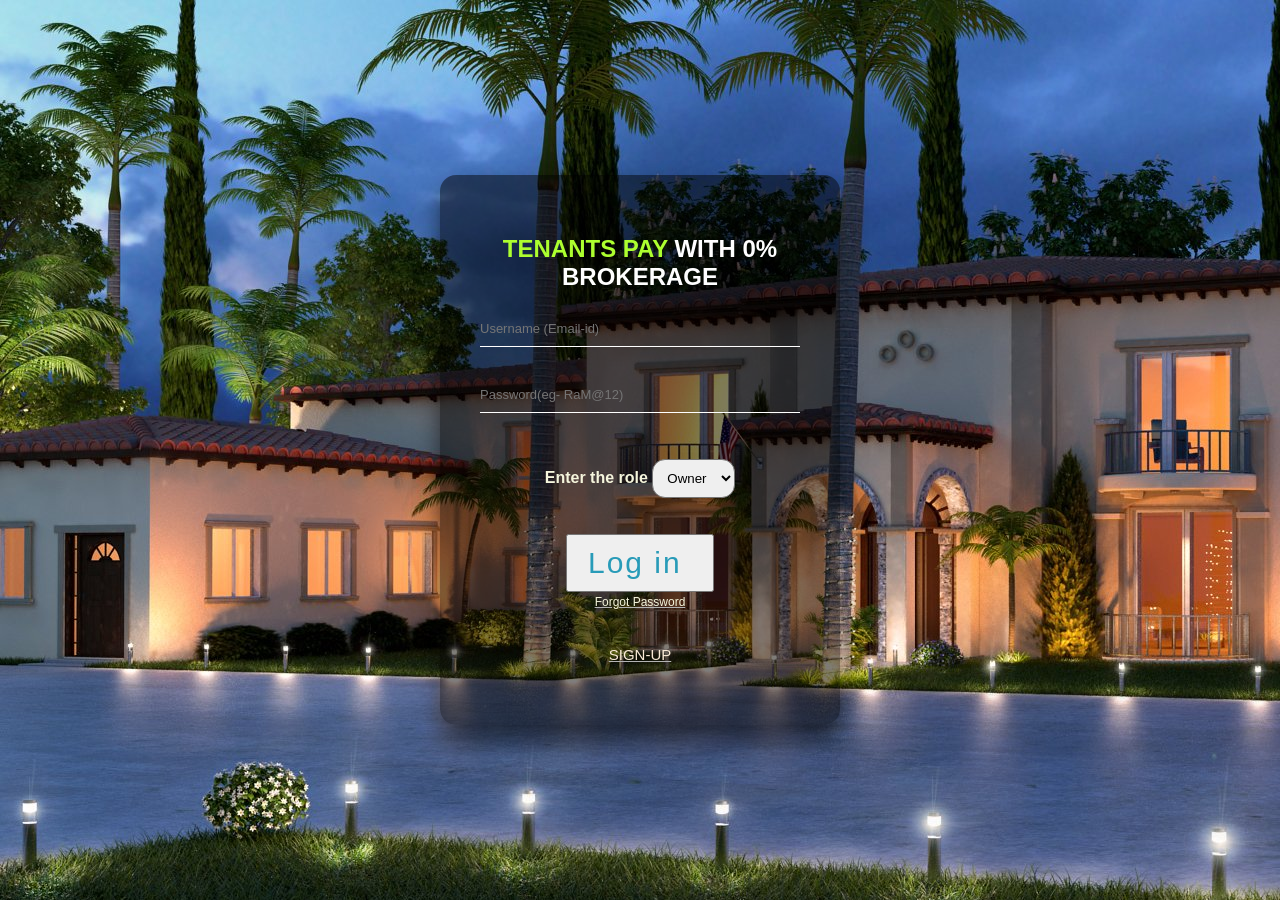
<file: index.html>
<!DOCTYPE html>
<html lang="en">
<head>
    <meta charset="UTF-8">
    <meta http-equiv="X-UA-Compatible" content="IE=edge">
    <meta name="viewport" content="width=device-width, initial-scale=1.0">
    <title>Tenant</title>
    <link rel="stylesheet" href="index.css">
</head>
<body style="display:flex; align-items:center; justify-content:center;">
<div class="login-page">
  <div class="form">
    <form class="register-form" method="POST">
      <h2>Register</h2>
      <input type="text" placeholder="Full Name *" required/>
      <input type="text" placeholder="Username *" required/>
      <input type="email" placeholder="Email *" required/>
      <input type="text" placeholder="Password *" required/>
      <a class="btn" href="#">
        <span></span>
        <span></span>
        <span></span>
        <span></span>
        Create
      </a>
      <p class="message">Already registered? <a href="#">Sign In</a></p>
    </form> 

    <form action="Login.php" class="login-form" method="post">
        <style id="image">
            body {
              background-color:color-mix(in srgb, blue 30%, yellowgreen 70%);
              background-image: url('bg1.jpg');
            }
            </style>
      <h2></i><span style="color: greenyellow;">TENANTS PAY </span>WITH 0% BROKERAGE</h2>
      <input class="underline" type="email" placeholder="Username (Email-id)" name="Username" id="us" required />
      <input class="underline" type="password" placeholder="Password(eg- RaM@12)"   name="password" id="pw"  required/>
      <h3 style="color: beige;font-family: sans-serif;
      font-size:100% ">Enter the role 
      <select name="role" style="padding: 10px 10px; border-radius:13px;">
        <option value="Owner_ID">Owner</option>
        <option value="Tenet_ID">Tenant</option>
      </select></h3>
      <input type="submit" class="btn" value="Log in " name="su" href="#"><br>
     
    <a class="message" href="forgotpw.html"><span style="color: beige;">Forgot Password</span></a><br><br><br>
     <a class="message" href="signup.html"><span style="color: antiquewhite; font-size: 15px; "  >SIGN-UP</span></a>
    </form>
   <!-- <form action="signup.html" method="post" target="_blank"> -->
        <!-- <input class="message" type="submit" href="" value="Create an account"> -->
    <!-- </form> -->

</div>
<script src="https://code.jquery.com/jquery-3.6.0.min.js"></script>
<script src="/js/main.js"></script>

</body>
</html>
</file>
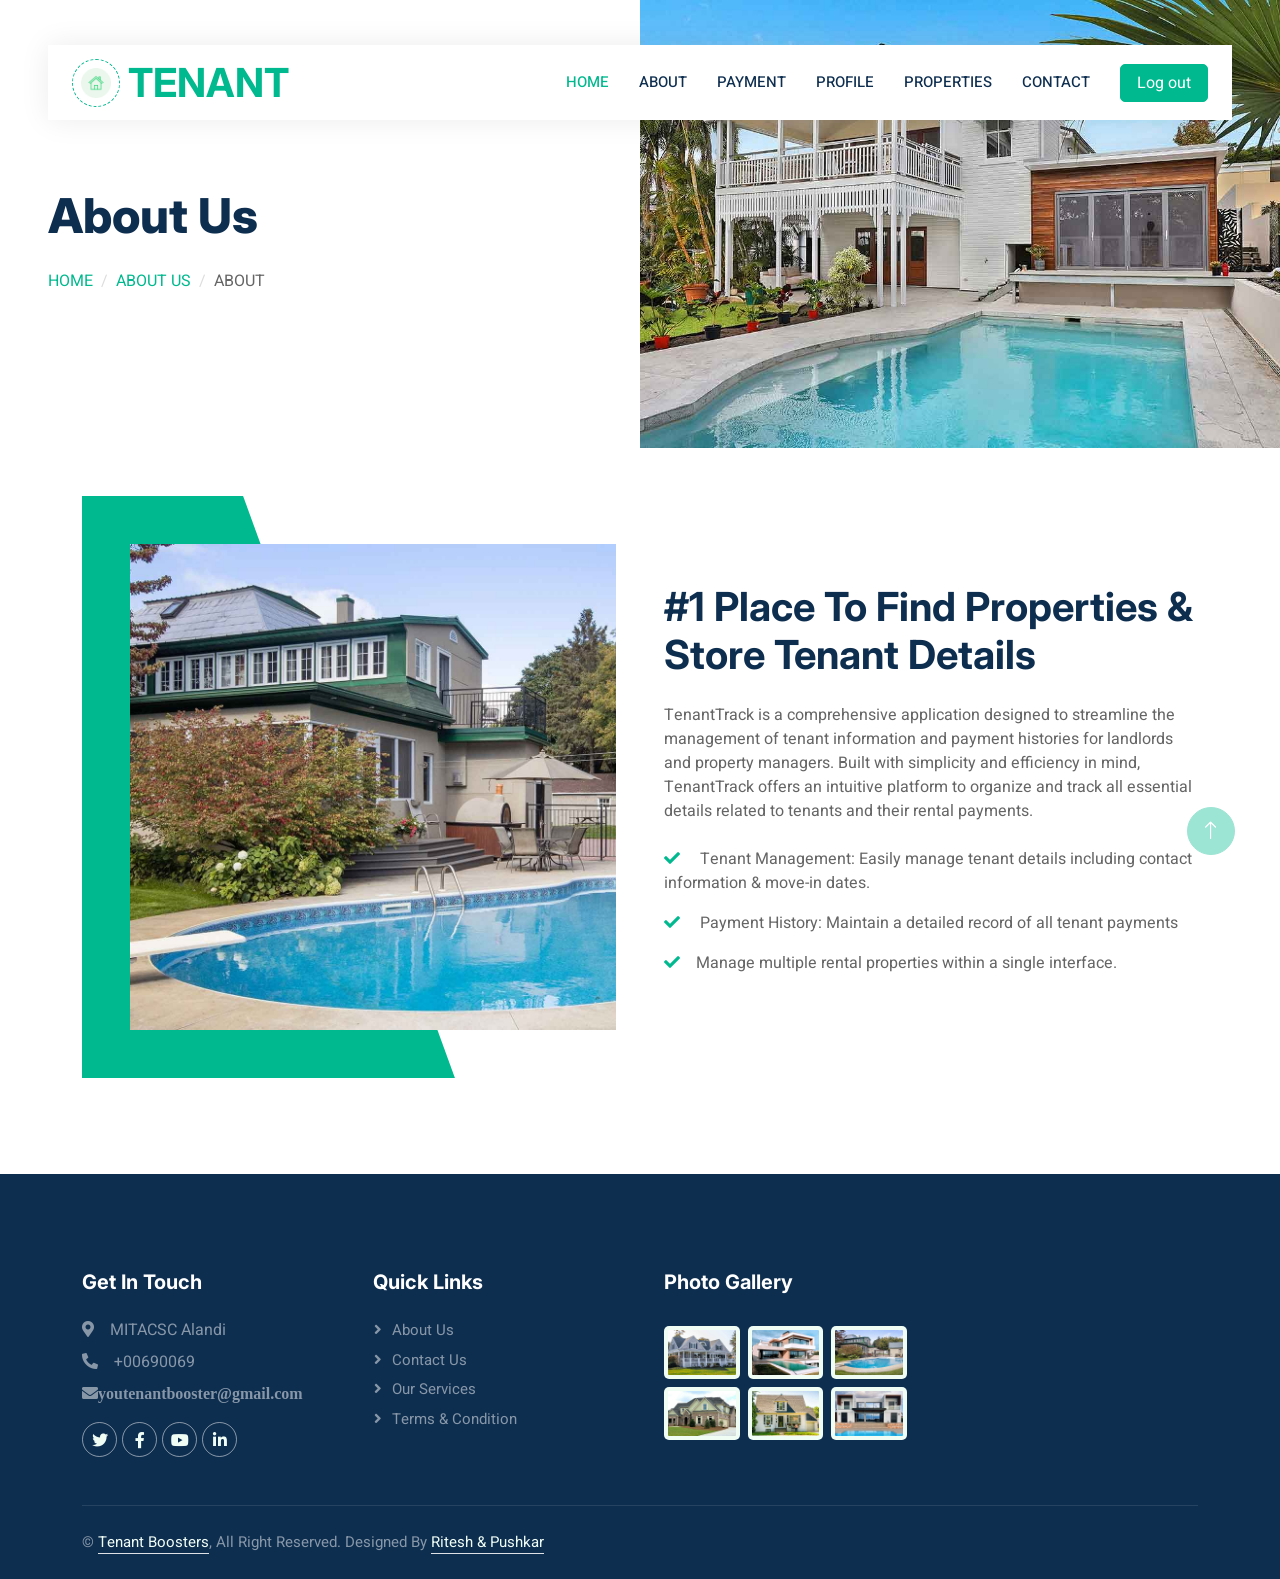
<file: about.html>
<!DOCTYPE html>
<html lang="en">
  <head>
    <meta charset="utf-8" />
    <title>TENANT</title>
    <meta content="width=device-width, initial-scale=1.0" name="viewport" />
    <meta content="" name="keywords" />
    <meta content="" name="description" />

    <!-- Favicon -->
    <link href="img/favicon.ico" rel="icon" />

    <!-- Google Web Fonts -->
    <link rel="preconnect" href="https://fonts.googleapis.com" />
    <link rel="preconnect" href="https://fonts.gstatic.com" crossorigin />
    <link
      href="https://fonts.googleapis.com/css2?family=Heebo:wght@400;500;600&family=Inter:wght@700;800&display=swap"
      rel="stylesheet"
    />

    <!-- Icon Font Stylesheet -->
    <link
      href="https://cdnjs.cloudflare.com/ajax/libs/font-awesome/5.10.0/css/all.min.css"
      rel="stylesheet"
    />
    <link
      href="https://cdn.jsdelivr.net/npm/bootstrap-icons@1.4.1/font/bootstrap-icons.css"
      rel="stylesheet"
    />

    <!-- Libraries Stylesheet -->
    <link href="lib/animate/animate.min.css" rel="stylesheet" />
    <link href="lib/owlcarousel/assets/owl.carousel.min.css" rel="stylesheet" />

    <!-- Customized Bootstrap Stylesheet -->
    <link href="css/bootstrap.min.css" rel="stylesheet" />

    <!-- Template Stylesheet -->
    <link href="css/style.css" rel="stylesheet" />
  </head>

  <body>
    <div class="container-xxl bg-white p-0">
      <!-- Spinner Start -->
      <div
        id="spinner"
        class="show bg-white position-fixed translate-middle w-100 vh-100 top-50 start-50 d-flex align-items-center justify-content-center"
      >
        <div
          class="spinner-border text-primary"
          style="width: 3rem; height: 3rem"
          role="status"
        >
          <span class="sr-only">Loading...</span>
        </div>
      </div>
      <!-- Spinner End -->

      <!-- Navbar Start -->
      <div class="container-fluid nav-bar bg-transparent">
        <nav class="navbar navbar-expand-lg bg-white navbar-light py-0 px-4">
          <a
            href="home.php"
            class="navbar-brand d-flex align-items-center text-center"
          >
            <div class="icon p-2 me-2">
              <img
                class="img-fluid"
                src="./favicon.png"
                alt="Icon"
                style="width: 30px; height: 30px"
              />
            </div>
            <h1 class="m-0 text-primary">TENANT</h1>
          </a>
          <button
            type="button"
            class="navbar-toggler"
            data-bs-toggle="collapse"
            data-bs-target="#navbarCollapse"
          >
            <span class="navbar-toggler-icon"></span>
          </button>
          <div class="collapse navbar-collapse" id="navbarCollapse">
            <div class="navbar-nav ms-auto">
              <a href="home.php" class="nav-item nav-link active">Home</a>
              <a href="about.html" class="nav-item nav-link">About</a>

              <a href="payment.php" class="nav-item nav-link">Payment</a>
              <a href="profile.php" class="nav-item nav-link">Profile</a>
              <a href="propertydisplay.php" class="nav-item nav-link">Properties</a>

              <a href="contact.html" class="nav-item nav-link">Contact</a>
            </div>
            <a href="logout.php" class="btn btn-primary px-3 d-none d-lg-flex">Log out</a>
          </div>
        </nav>
      </div>
      <!-- Navbar End -->

      <!-- Header Start -->
      <div class="container-fluid header bg-white p-0">
        <div class="row g-0 align-items-center flex-column-reverse flex-md-row">
          <div class="col-md-6 p-5 mt-lg-5">
            <h1 class="display-5 animated fadeIn mb-4">About Us</h1>
            <nav aria-label="breadcrumb animated fadeIn">
              <ol class="breadcrumb text-uppercase">
                <li class="breadcrumb-item"><a href="#">Home</a></li>
                <li class="breadcrumb-item"><a href="#">About Us</a></li>
                <li
                  class="breadcrumb-item text-body active"
                  aria-current="page"
                >
                  About
                </li>
              </ol>
            </nav>
          </div>
          <div class="col-md-6 animated fadeIn">
            <img class="img-fluid" src="img/header.jpg" alt="" />
          </div>
        </div>
      </div>
      <!-- Header End -->

      <!-- Search Start -->
      <!--<div
        class="container-fluid bg-primary mb-5 wow fadeIn"
        data-wow-delay="0.1s"
        style="padding: 35px"
      >
        <div class="container">
          <div class="row g-2">
            <div class="col-md-10">
              <div class="row g-2">
                <div class="col-md-4">
                  <input
                    type="text"
                    class="form-control border-0 py-3"
                    placeholder="Search Keyword"
                  />
                </div>
                <div class="col-md-4">
                  <select class="form-select border-0 py-3">
                    <option selected>Property Type</option>
                    <option value="1">Property Type 1</option>
                    <option value="2">Property Type 2</option>
                    <option value="3">Property Type 3</option>
                  </select>
                </div>
                <div class="col-md-4">
                  <select class="form-select border-0 py-3">
                    <option selected>Location</option>
                    <option value="1">Location 1</option>
                    <option value="2">Location 2</option>
                    <option value="3">Location 3</option>
                  </select>
                </div>
              </div>
            </div>
            <div class="col-md-2">
              <button class="btn btn-dark border-0 w-100 py-3">Search</button>
            </div>
          </div>
        </div>
      </div>-->
      <!-- Search End -->

      <!-- About Start -->
      <div class="container-xxl py-5">
        <div class="container">
          <div class="row g-5 align-items-center">
            <div class="col-lg-6 wow fadeIn" data-wow-delay="0.1s">
              <div class="about-img position-relative overflow-hidden p-5 pe-0">
                <img class="img-fluid w-100" src="img/about.jpg" />
              </div>
            </div>
            <div class="col-lg-6 wow fadeIn" data-wow-delay="0.5s">
              <h1 class="mb-4">
                #1 Place To Find Properties & Store Tenant Details
              </h1>
              <p class="mb-4">
                TenantTrack is a comprehensive application designed to
                streamline the management of tenant information and payment
                histories for landlords and property managers. Built with
                simplicity and efficiency in mind, TenantTrack offers an
                intuitive platform to organize and track all essential details
                related to tenants and their rental payments.
              </p>
              <p>
                <i class="fa fa-check text-primary me-3"></i>
                Tenant Management: Easily manage tenant details including
                contact information & move-in dates.
              </p>
              <p>
                <i class="fa fa-check text-primary me-3"></i>
                Payment History: Maintain a detailed record of all tenant
                payments
              </p>
              <p>
                <i class="fa fa-check text-primary me-3"></i>Manage multiple
                rental properties within a single interface.
              </p>
            </div>
          </div>
        </div>
      </div>
      <!-- About End -->

      <!-- Footer Start -->
      <div
        class="container-fluid bg-dark text-white-50 footer pt-5 mt-5 wow fadeIn"
        data-wow-delay="0.1s"
      >
        <div class="container py-5">
          <div class="row g-5">
            <div class="col-lg-3 col-md-6">
              <h5 class="text-white mb-4">Get In Touch</h5>
              <p class="mb-2">
                <i class="fa fa-map-marker-alt me-3"></i>MITACSC Alandi
              </p>
              <p class="mb-2"><i class="fa fa-phone-alt me-3"></i>+00690069</p>
              <p class="mb-2">
                <i class="fa fa-envelope me-3">youtenantbooster@gmail.com</i>
              </p>
              <div class="d-flex pt-2">
                <a class="btn btn-outline-light btn-social" href=""
                  ><i class="fab fa-twitter"></i
                ></a>
                <a class="btn btn-outline-light btn-social" href=""
                  ><i class="fab fa-facebook-f"></i
                ></a>
                <a class="btn btn-outline-light btn-social" href=""
                  ><i class="fab fa-youtube"></i
                ></a>
                <a class="btn btn-outline-light btn-social" href=""
                  ><i class="fab fa-linkedin-in"></i
                ></a>
              </div>
            </div>
            <div class="col-lg-3 col-md-6">
              <h5 class="text-white mb-4">Quick Links</h5>
              <a class="btn btn-link text-white-50" href="./about.html"
                >About Us</a
              >
              <a class="btn btn-link text-white-50" href="">Contact Us</a>
              <a class="btn btn-link text-white-50" href="./home.html"
                >Our Services</a
              >

              <a class="btn btn-link text-white-50" href=""
                >Terms & Condition</a
              >
            </div>
            <div class="col-lg-3 col-md-6">
              <h5 class="text-white mb-4">Photo Gallery</h5>
              <div class="row g-2 pt-2">
                <div class="col-4">
                  <img
                    class="img-fluid rounded bg-light p-1"
                    src="img/property-1.jpg"
                    alt=""
                  />
                </div>
                <div class="col-4">
                  <img
                    class="img-fluid rounded bg-light p-1"
                    src="img/property-2.jpg"
                    alt=""
                  />
                </div>
                <div class="col-4">
                  <img
                    class="img-fluid rounded bg-light p-1"
                    src="img/property-3.jpg"
                    alt=""
                  />
                </div>
                <div class="col-4">
                  <img
                    class="img-fluid rounded bg-light p-1"
                    src="img/property-4.jpg"
                    alt=""
                  />
                </div>
                <div class="col-4">
                  <img
                    class="img-fluid rounded bg-light p-1"
                    src="img/property-5.jpg"
                    alt=""
                  />
                </div>
                <div class="col-4">
                  <img
                    class="img-fluid rounded bg-light p-1"
                    src="img/property-6.jpg"
                    alt=""
                  />
                </div>
              </div>
            </div>
          </div>
        </div>
        <div class="container">
          <div class="copyright">
            <div class="row">
              <div class="col-md-6 text-center text-md-start mb-3 mb-md-0">
                &copy; <a class="border-bottom" href="#">Tenant Boosters</a>,
                All Right Reserved. Designed By
                <a class="border-bottom">Ritesh & Pushkar</a>
              </div>
            </div>
          </div>
        </div>
      </div>
      <!-- Footer End -->

      <!-- Back to Top -->
      <a href="#" class="btn btn-lg btn-primary btn-lg-square back-to-top"
        ><i class="bi bi-arrow-up"></i
      ></a>
    </div>

    <!-- JavaScript Libraries -->
    <script src="https://code.jquery.com/jquery-3.4.1.min.js"></script>
    <script src="https://cdn.jsdelivr.net/npm/bootstrap@5.0.0/dist/js/bootstrap.bundle.min.js"></script>
    <script src="lib/wow/wow.min.js"></script>
    <script src="lib/easing/easing.min.js"></script>
    <script src="lib/waypoints/waypoints.min.js"></script>
    <script src="lib/owlcarousel/owl.carousel.min.js"></script>

    <!-- Template Javascript -->
    <script src="js/main.js"></script>
  </body>
</html>
</file>
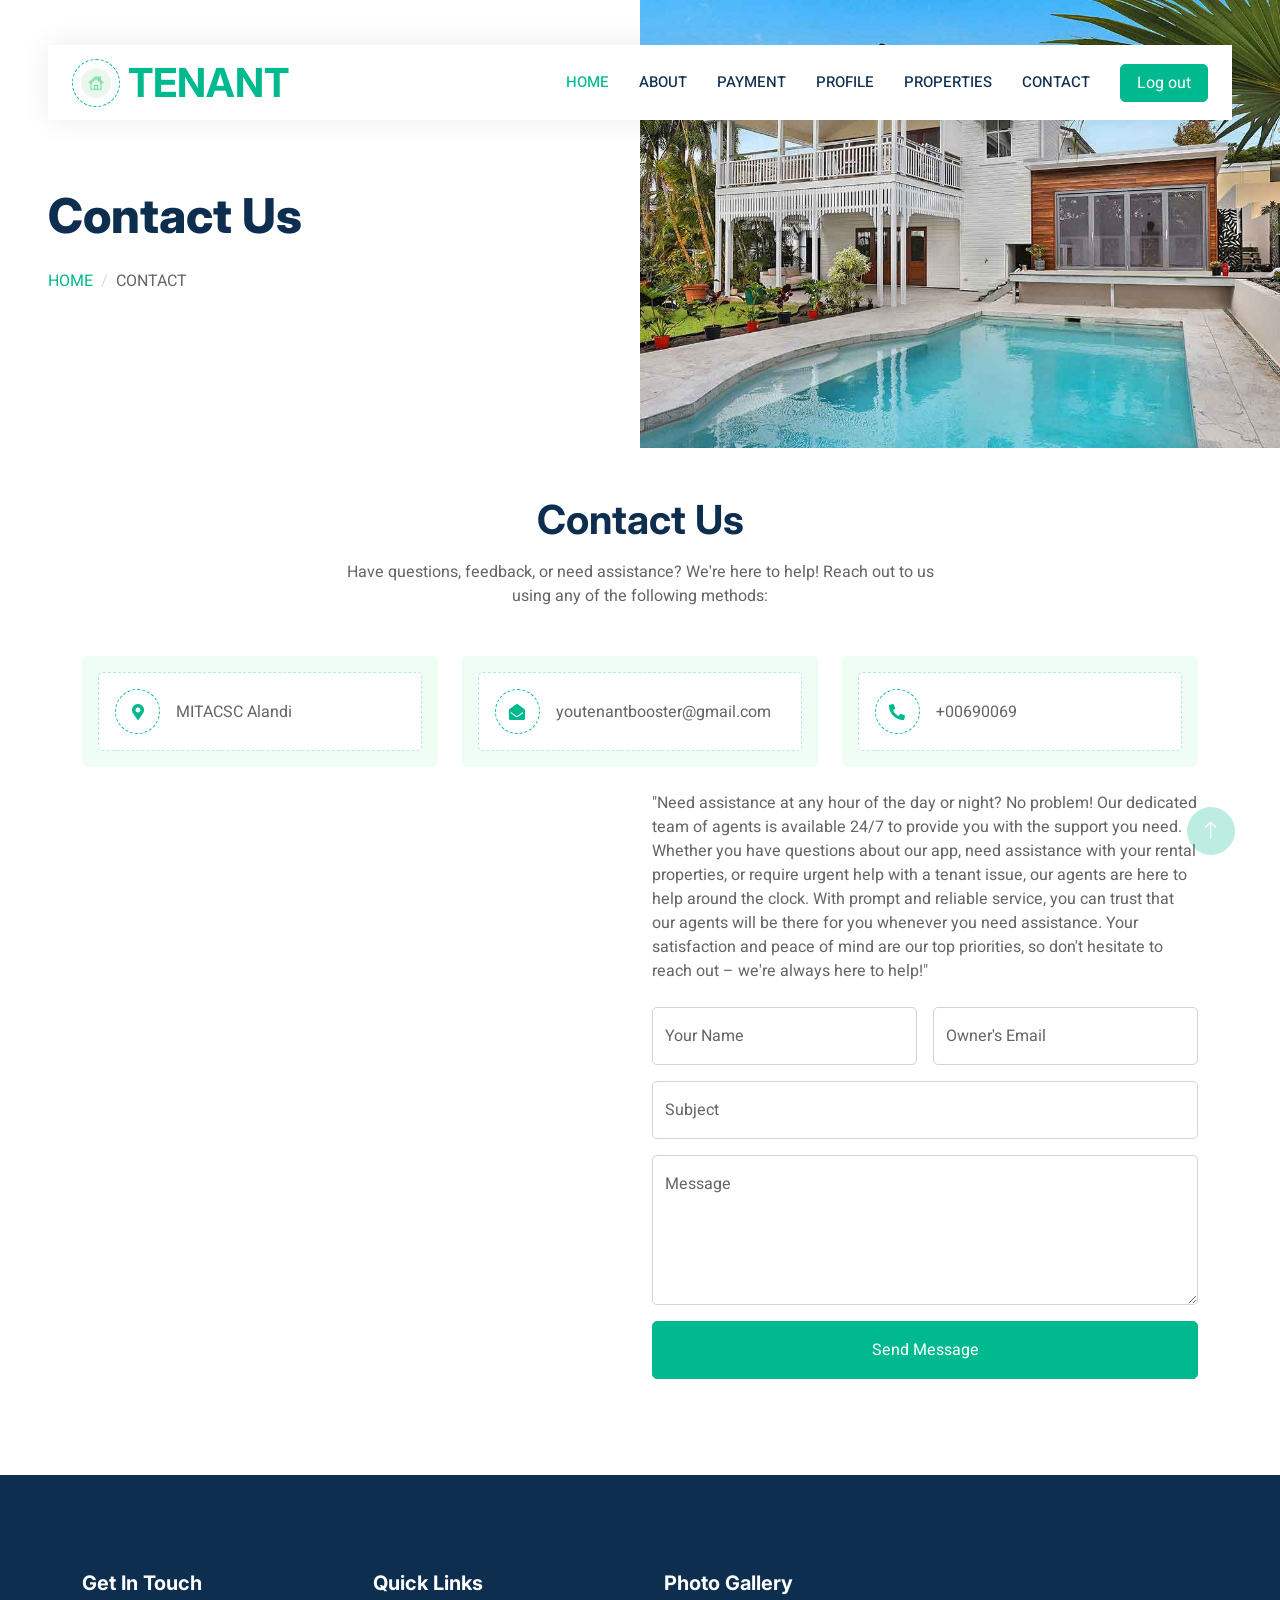
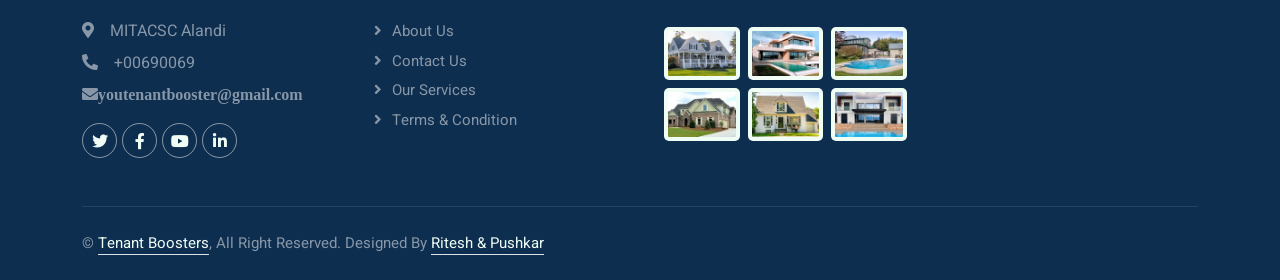
<file: contact.html>
<!DOCTYPE html>
<html lang="en">
  <head>
    <meta charset="utf-8" />
    <title>Tenant</title>
    <meta content="width=device-width, initial-scale=1.0" name="viewport" />
    <meta content="" name="keywords" />
    <meta content="" name="description" />

    <!-- Favicon -->
    <link href="img/favicon.ico" rel="icon" />

    <!-- Google Web Fonts -->
    <link rel="preconnect" href="https://fonts.googleapis.com" />
    <link rel="preconnect" href="https://fonts.gstatic.com" crossorigin />
    <link
      href="https://fonts.googleapis.com/css2?family=Heebo:wght@400;500;600&family=Inter:wght@700;800&display=swap"
      rel="stylesheet"
    />

    <!-- Icon Font Stylesheet -->
    <link
      href="https://cdnjs.cloudflare.com/ajax/libs/font-awesome/5.10.0/css/all.min.css"
      rel="stylesheet"
    />
    <link
      href="https://cdn.jsdelivr.net/npm/bootstrap-icons@1.4.1/font/bootstrap-icons.css"
      rel="stylesheet"
    />

    <!-- Libraries Stylesheet -->
    <link href="lib/animate/animate.min.css" rel="stylesheet" />
    <link href="lib/owlcarousel/assets/owl.carousel.min.css" rel="stylesheet" />

    <!-- Customized Bootstrap Stylesheet -->
    <link href="css/bootstrap.min.css" rel="stylesheet" />

    <!-- Template Stylesheet -->
    <link href="css/style.css" rel="stylesheet" />
  </head>

  <body>
    <div class="container-xxl bg-white p-0">
      <!-- Spinner Start -->
      <div
        id="spinner"
        class="show bg-white position-fixed translate-middle w-100 vh-100 top-50 start-50 d-flex align-items-center justify-content-center"
      >
        <div
          class="spinner-border text-primary"
          style="width: 3rem; height: 3rem"
          role="status"
        >
          <span class="sr-only">Loading...</span>
        </div>
      </div>
      <!-- Spinner End -->

      <!-- Navbar Start -->
      <div class="container-fluid nav-bar bg-transparent">
        <nav class="navbar navbar-expand-lg bg-white navbar-light py-0 px-4">
          <a
            href="home.php"
            class="navbar-brand d-flex align-items-center text-center"
          >
            <div class="icon p-2 me-2">
              <img
                class="img-fluid"
                src="./favicon.png"
                alt="Icon"
                style="width: 30px; height: 30px"
              />
            </div>
            <h1 class="m-0 text-primary">TENANT</h1>
          </a>
          <button
            type="button"
            class="navbar-toggler"
            data-bs-toggle="collapse"
            data-bs-target="#navbarCollapse"
          >
            <span class="navbar-toggler-icon"></span>
          </button>
          <div class="collapse navbar-collapse" id="navbarCollapse">
            <div class="navbar-nav ms-auto">
              <a href="home.php" class="nav-item nav-link active">Home</a>
              <a href="about.html" class="nav-item nav-link">About</a>

              <a href="payment.php" class="nav-item nav-link">Payment</a>
              <a href="profile.php" class="nav-item nav-link">Profile</a>
              <a href="propertydisplay.php" class="nav-item nav-link">Properties</a>
              <a href="contact.html" class="nav-item nav-link">Contact</a>
            </div>
            <a href="logout.php" class="btn btn-primary px-3 d-none d-lg-flex">Log out</a>
          </div>
        </nav>
      </div>
      <!-- Navbar End -->

      <!-- Header Start -->
      <div class="container-fluid header bg-white p-0">
        <div class="row g-0 align-items-center flex-column-reverse flex-md-row">
          <div class="col-md-6 p-5 mt-lg-5">
            <h1 class="display-5 animated fadeIn mb-4">Contact Us</h1>
            <nav aria-label="breadcrumb animated fadeIn">
              <ol class="breadcrumb text-uppercase">
                <li class="breadcrumb-item"><a href="./home.php">Home</a></li>

                <li
                  class="breadcrumb-item text-body active"
                  aria-current="page"
                >
                  Contact
                </li>
              </ol>
            </nav>
          </div>
          <div class="col-md-6 animated fadeIn">
            <img class="img-fluid" src="img/header.jpg" alt="" />
          </div>
        </div>
      </div>
     
      <!-- Contact Start -->
      <div class="container-xxl py-5">
        <div class="container">
          <div
            class="text-center mx-auto mb-5 wow fadeInUp"
            data-wow-delay="0.1s"
            style="max-width: 600px"
          >
            <h1 class="mb-3">Contact Us</h1>
            <p>
              Have questions, feedback, or need assistance? We're here to help!
              Reach out to us using any of the following methods:
            </p>
          </div>
          <div class="row g-4">
            <div class="col-12">
              <div class="row gy-4">
                <div class="col-md-6 col-lg-4 wow fadeIn" data-wow-delay="0.1s">
                  <div class="bg-light rounded p-3">
                    <div
                      class="d-flex align-items-center bg-white rounded p-3"
                      style="border: 1px dashed rgba(0, 185, 142, 0.3)"
                    >
                      <div class="icon me-3" style="width: 45px; height: 45px">
                        <i class="fa fa-map-marker-alt text-primary"></i>
                      </div>
                      <span>MITACSC Alandi</span>
                    </div>
                  </div>
                </div>
                <div class="col-md-6 col-lg-4 wow fadeIn" data-wow-delay="0.3s">
                  <div class="bg-light rounded p-3">
                    <div
                      class="d-flex align-items-center bg-white rounded p-3"
                      style="border: 1px dashed rgba(0, 185, 142, 0.3)"
                    >
                      <div class="icon me-3" style="width: 45px; height: 45px">
                        <i class="fa fa-envelope-open text-primary"></i>
                      </div>
                      <span>youtenantbooster@gmail.com</span>
                    </div>
                  </div>
                </div>
                <div class="col-md-6 col-lg-4 wow fadeIn" data-wow-delay="0.5s">
                  <div class="bg-light rounded p-3">
                    <div
                      class="d-flex align-items-center bg-white rounded p-3"
                      style="border: 1px dashed rgba(0, 185, 142, 0.3)"
                    >
                      <div class="icon me-3" style="width: 45px; height: 45px">
                        <i class="fa fa-phone-alt text-primary"></i>
                      </div>
                      <span>+00690069</span>
                    </div>
                  </div>
                </div>
              </div>
            </div>
            <div class="col-md-6 wow fadeInUp" data-wow-delay="0.1s">
              <iframe
                class="position-relative rounded w-100 h-100"
                src="https://www.google.com/maps/embed?pb=!1m18!1m12!1m3!1d3779.8122817443027!2d73.88774306480407!3d18.672417838488066!2m3!1f0!2f0!3f0!3m2!1i1024!2i768!4f13.1!3m3!1m2!1s0x3bc2c88117f61901%3A0x3fb51606a89fc82!2sMIT%20Arts%2C%20Commerce%20%26%20Science%20College!5e0!3m2!1sen!2sin!4v1710825693640!5m2!1sen!2sin"
                frameborder="0"
                style="min-height: 400px; border: 0"
                allowfullscreen=""
                aria-hidden="false"
                tabindex="0"
              ></iframe>
            </div>
            <div class="col-md-6">
              <div class="wow fadeInUp" data-wow-delay="0.5s">
                <p class="mb-4">
                  "Need assistance at any hour of the day or night? No problem!
                  Our dedicated team of agents is available 24/7 to provide you
                  with the support you need. Whether you have questions about
                  our app, need assistance with your rental properties, or
                  require urgent help with a tenant issue, our agents are here
                  to help around the clock. With prompt and reliable service,
                  you can trust that our agents will be there for you whenever
                  you need assistance. Your satisfaction and peace of mind are
                  our top priorities, so don't hesitate to reach out – we're
                  always here to help!"
                </p>
                <form>
                  <div class="row g-3">
                    <div class="col-md-6">
                      <div class="form-floating">
                        <input
                          type="text"
                          class="form-control"
                          id="name"
                          placeholder="Your Name"
                        />
                        <label for="name">Your Name</label>
                      </div>
                    </div>
                    <div class="col-md-6">
                      <div class="form-floating">
                        <input
                          type="email"
                          class="form-control"
                          id="email"
                          placeholder="Your Email"
                        />
                        <label for="email">Owner's Email</label>
                      </div>
                    </div>
                    <div class="col-12">
                      <div class="form-floating">
                        <input
                          type="text"
                          class="form-control"
                          id="subject"
                          placeholder="Subject"
                        />
                        <label for="subject">Subject</label>
                      </div>
                    </div>
                    <div class="col-12">
                      <div class="form-floating">
                        <textarea
                          class="form-control"
                          placeholder="Leave a message here"
                          id="message"
                          style="height: 150px"
                        ></textarea>
                        <label for="message">Message</label>
                      </div>
                    </div>
                    <div class="col-12">
                      <button class="btn btn-primary w-100 py-3" type="submit">
                        Send Message
                      </button>
                    </div>
                  </div>
                </form>
              </div>
            </div>
          </div>
        </div>
      </div>
      <!-- Contact End -->

      <!-- Footer Start -->
      <div
        class="container-fluid bg-dark text-white-50 footer pt-5 mt-5 wow fadeIn"
        data-wow-delay="0.1s"
      >
        <div class="container py-5">
          <div class="row g-5">
            <div class="col-lg-3 col-md-6">
              <h5 class="text-white mb-4">Get In Touch</h5>
              <p class="mb-2">
                <i class="fa fa-map-marker-alt me-3"></i>MITACSC Alandi
              </p>
              <p class="mb-2"><i class="fa fa-phone-alt me-3"></i>+00690069</p>
              <p class="mb-2">
                <i class="fa fa-envelope me-3">youtenantbooster@gmail.com</i>
              </p>
              <div class="d-flex pt-2">
                <a class="btn btn-outline-light btn-social" href=""
                  ><i class="fab fa-twitter"></i
                ></a>
                <a class="btn btn-outline-light btn-social" href=""
                  ><i class="fab fa-facebook-f"></i
                ></a>
                <a class="btn btn-outline-light btn-social" href=""
                  ><i class="fab fa-youtube"></i
                ></a>
                <a class="btn btn-outline-light btn-social" href=""
                  ><i class="fab fa-linkedin-in"></i
                ></a>
              </div>
            </div>
            <div class="col-lg-3 col-md-6">
              <h5 class="text-white mb-4">Quick Links</h5>
              <a class="btn btn-link text-white-50" href="./about.html"
                >About Us</a
              >
              <a class="btn btn-link text-white-50" href="">Contact Us</a>
              <a class="btn btn-link text-white-50" href="./index.html"
                >Our Services</a
              >

              <a class="btn btn-link text-white-50" href=""
                >Terms & Condition</a
              >
            </div>
            <div class="col-lg-3 col-md-6">
              <h5 class="text-white mb-4">Photo Gallery</h5>
              <div class="row g-2 pt-2">
                <div class="col-4">
                  <img
                    class="img-fluid rounded bg-light p-1"
                    src="img/property-1.jpg"
                    alt=""
                  />
                </div>
                <div class="col-4">
                  <img
                    class="img-fluid rounded bg-light p-1"
                    src="img/property-2.jpg"
                    alt=""
                  />
                </div>
                <div class="col-4">
                  <img
                    class="img-fluid rounded bg-light p-1"
                    src="img/property-3.jpg"
                    alt=""
                  />
                </div>
                <div class="col-4">
                  <img
                    class="img-fluid rounded bg-light p-1"
                    src="img/property-4.jpg"
                    alt=""
                  />
                </div>
                <div class="col-4">
                  <img
                    class="img-fluid rounded bg-light p-1"
                    src="img/property-5.jpg"
                    alt=""
                  />
                </div>
                <div class="col-4">
                  <img
                    class="img-fluid rounded bg-light p-1"
                    src="img/property-6.jpg"
                    alt=""
                  />
                </div>
              </div>
            </div>
          </div>
        </div>
        <div class="container">
          <div class="copyright">
            <div class="row">
              <div class="col-md-6 text-center text-md-start mb-3 mb-md-0">
                &copy; <a class="border-bottom" href="#">Tenant Boosters</a>,
                All Right Reserved. Designed By
                <a class="border-bottom">Ritesh & Pushkar</a>
              </div>
            </div>
          </div>
        </div>
      </div>
      <!-- Footer End -->

      <!-- Back to Top -->
      <a href="#" class="btn btn-lg btn-primary btn-lg-square back-to-top"
        ><i class="bi bi-arrow-up"></i
      ></a>
    </div>

    <!-- JavaScript Libraries -->
    <script src="https://code.jquery.com/jquery-3.4.1.min.js"></script>
    <script src="https://cdn.jsdelivr.net/npm/bootstrap@5.0.0/dist/js/bootstrap.bundle.min.js"></script>
    <script src="lib/wow/wow.min.js"></script>
    <script src="lib/easing/easing.min.js"></script>
    <script src="lib/waypoints/waypoints.min.js"></script>
    <script src="lib/owlcarousel/owl.carousel.min.js"></script>

    <!-- Template Javascript -->
    <script src="js/main.js"></script>
  </body>
</html>
</file>
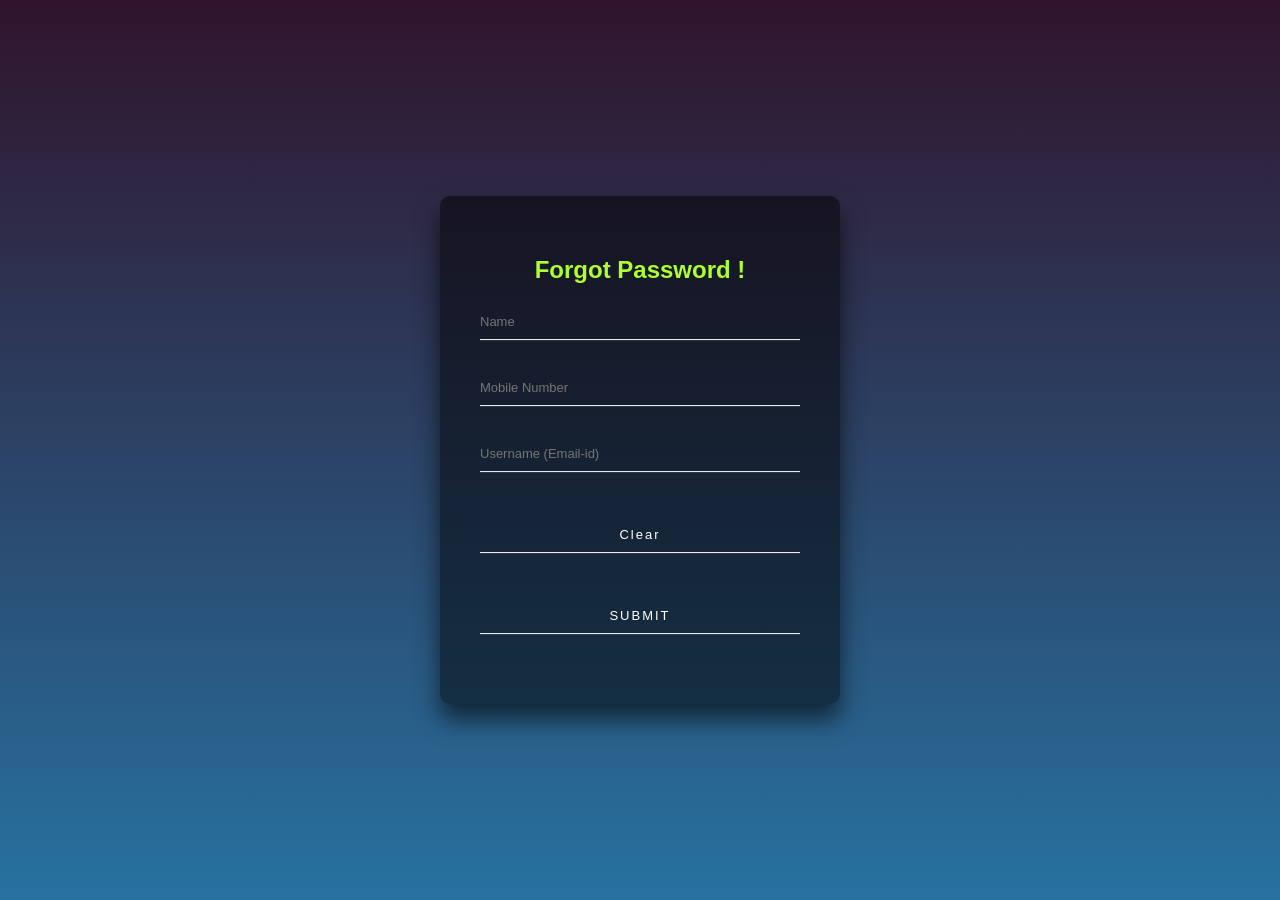
<file: forgotpw.html>
<!--<!DOCTYPE html>
<html lang="en">
<head>
    <meta charset="UTF-8">
    <meta name="viewport" content="width=device-width, initial-scale=1.0">
    <title>Document</title>
</head>
<body>
<form action="forgotpw.php" method="post" onsubmit=" return valid()">
    Enter the name:-<input type =text name="n1"  id="n"><br>
    Enter the register mobile number:-<input type="number" name="n2" id="m"><br>
    Enter the Email-Id:-<input type="text" name="em" id="em"> <br>
    Enter the new password:-<input type="text" name="p" id="pw" placeholder="eg:-rAm@#245"> <br>
      
    <script>
        function valid() 
          {  
            let  a=document.getElementById("em").value;
            let  b=document.getElementById("pw").value;
            
            const re=new RegExp("^[a-zA-Z0-9][a-zA-Z0-9]{7,}$");
           
            const re1=new RegExp("^[a-zA-Z][a-zA-Z0-9/@/#/$/&/*]{7,}$");
            const re2=new RegExp("[*/@/$/&/*/#]{1,}");
            const re3=new RegExp("[0-9]{1,}");
            const re4=new RegExp("[A-Z]{1,}");
            const re5=new RegExp("[a-z]{1,}");
            if(re.test(a) && re1.test(b) && re2.test(b) && re3.test(b)&& re4.test(b)&& re5.test(b))
            {
              return(true);    
            }
            else
            {
             window.alert("Invalid password Formate!!"+ a+""+ b);
             return(false);
            }
          }    
  </script> 
    <input type="submit" value="submit"> 
</form>
</body>
</html>

-->



<!DOCTYPE html>
<html lang="en">
<head>
    <meta charset="UTF-8">
    <meta http-equiv="X-UA-Compatible" content="IE=edge">
    <meta name="viewport" content="width=device-width, initial-scale=1.0">
    <title>Tenant</title>
  
</head>
<body style="display:flex; align-items:center; justify-content:center;">
<div class="login-page">
  <div class="form">
   
    <form action="forgotpwemail.php" class="login-form" method="post"  onsubmit=" return valid()">
      <style id="image">
        body {
          background-image: url('bg1.jpg');
        }
        </style>
      <h2></i><span style="color: greenyellow;">Forgot Password !</span></h2>
      <input type="text" placeholder="Name" name="n1" id="n" required />
      
      <input type="number" placeholder="Mobile Number" name="n2" id="m" required />
      <input type="email" placeholder="Username (Email-id)" name="em" id="em" required />
      
      <script>
        function valid() 
          {  
            let  a=document.getElementById("em").value;
        
            
            const re=new RegExp("^[a-zA-Z0-9][a-zA-Z0-9/@/#/$/&/*/.]{7,}$");
           
            if(re.test(a))
            {
              return(true);    
            }
            else
            {
             window.alert("Invalid username password!!"+ a);
             return(false);
            }
          }    
      </script>
       <input type="reset" class="btn" value="Clear" >
      <input type="submit" value="SUBMIT" class="btn" >
    </form>
  </div>
</div>
<script src="https://code.jquery.com/jquery-3.6.0.min.js"></script>
<script src="/js/main.js"></script>
<style>
    @import url(https://fonts.googleapis.com/css?family=Poppins:300);
html {
 height: 100%;
}
body{
 margin:0;
 padding:0;
 font-family: sans-serif;
 background: linear-gradient(#30142b, #2772a1);
}
.login-page {
  width: 400px;
  padding: 8% 0 0;
  margin: auto;
}
.form {
  position: relative;
  z-index: 1;
  text-align: center;
  position: absolute;
  top: 50%;
  left: 50%;
  width: 400px;
  padding: 40px;
  transform: translate(-50%, -50%);
  background: rgba(0,0,0,.5);
  box-sizing: border-box;
  box-shadow: 0 15px 25px rgba(0,0,0,.6);
  border-radius: 10px;
}
.form input {
 width: 100%;
 padding: 10px 0;
 font-size: 13px;
 color: #fff;
 margin-bottom: 30px;
 border: none;
 border-bottom: 1px solid #fff;
 outline: none;
 background: transparent;
  
}
h2{
 color:white;
}


.form .message {
  margin: 15px 0 0;
  color: #b3b3b3;
  font-size: 12px;
}
.form .message a {
  color: #289bb8;
  text-decoration: none;
}
.form .register-form {
  display: none;
}
.btn {
  position: relative;
  display: inline-block;
  padding: 10px 20px;
  color: #1eb62b;
  font-size: 16px;
  text-decoration: none;
  overflow: hidden;
  transition: .5s;
  margin-top: 15px;
  letter-spacing: 2px
}
.btn:hover {
  background: #289bb8;
  color: #fff;
  border-radius: 5px;
  box-shadow: 0 0 5px #289bb8,
              0 0 25px #289bb8,
              0 0 50px #289bb8,
              0 0 100px #289bb8;
}

.btn span {
  position: absolute;
  display: block;
}

</style>
</body>
</html>
</file>
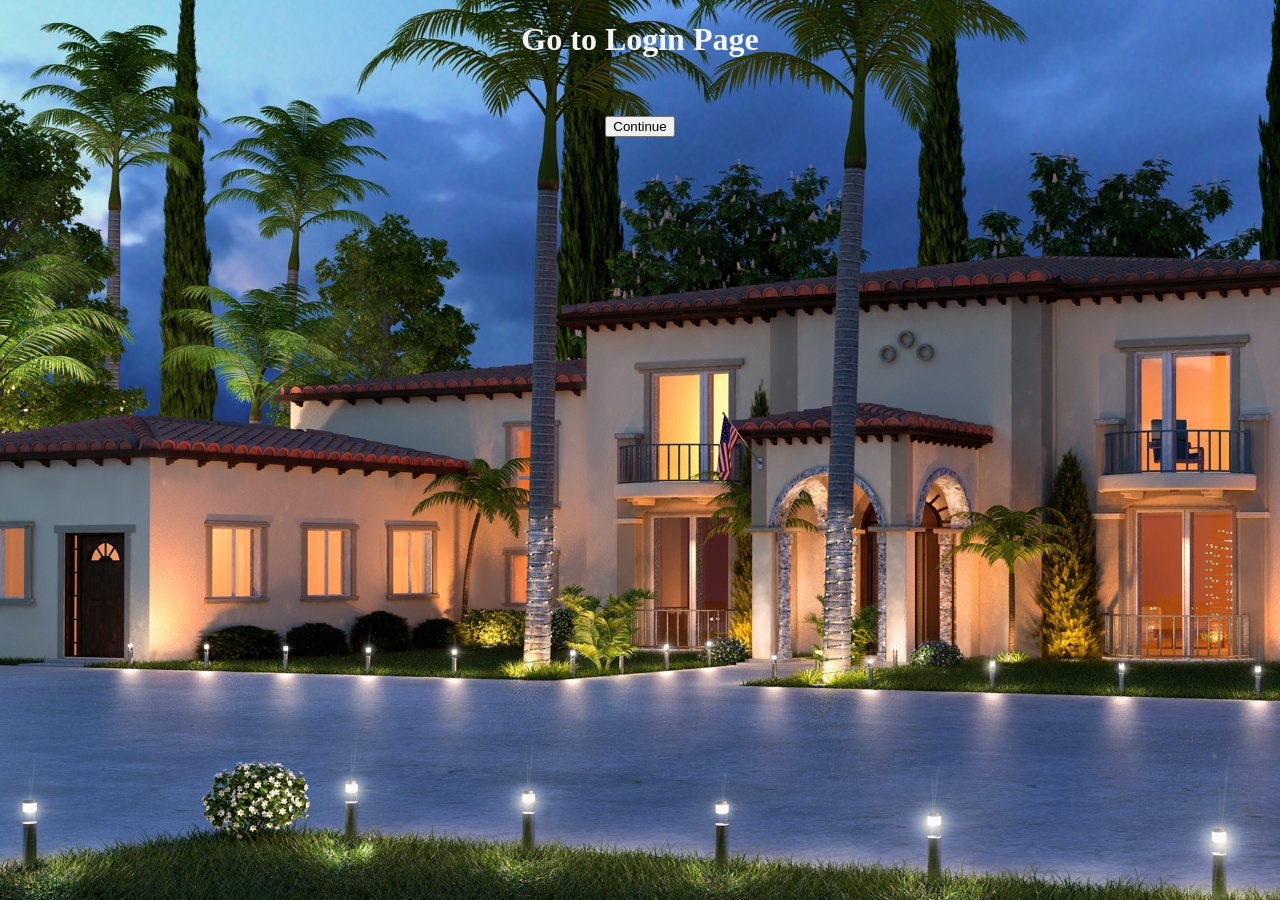
<file: forgotpw1.html>
<!DOCTYPE html>
<html lang="en">
<head>
    <meta charset="UTF-8">
    <meta name="viewport" content="width=device-width, initial-scale=1.0">
    <title>Document</title>
    <style>
        h1{
          color:whitesmoke;
        }
          
          a:hover
         {
           background: #239eb9;
           color: #fff;
           border-radius: 50px;
           box-shadow: 0 0 5px #289bb8,
                0 0 25px #289bb8,
                0 0 50px #289bb8,
                0 0 100px #289bb8;
          }
           body 
             {
               text-align:center;
               background-image: url('bg1.jpg');
             }
         
  .btn:hover {
    background: #239eb9;
    color: #fff;
    border-radius: 30px;
    box-shadow: 0 0 5px #289bb8,
                0 0 25px #289bb8,
                0 0 50px #289bb8,
                0 0 100px #289bb8;
  }
  
  .btn span {
    position: absolute;
    display: block;
  }
        </style>  
</head>
<body>
 <script>
  window.alert("Password Updated Sussesfully!!");
  </script>
  <h1> Go to Login Page </h1>
  <br>
  <br>
  <a  href="index.html"> <button class=btn> Continue  </button> </a>
</body>
</html>
</file>
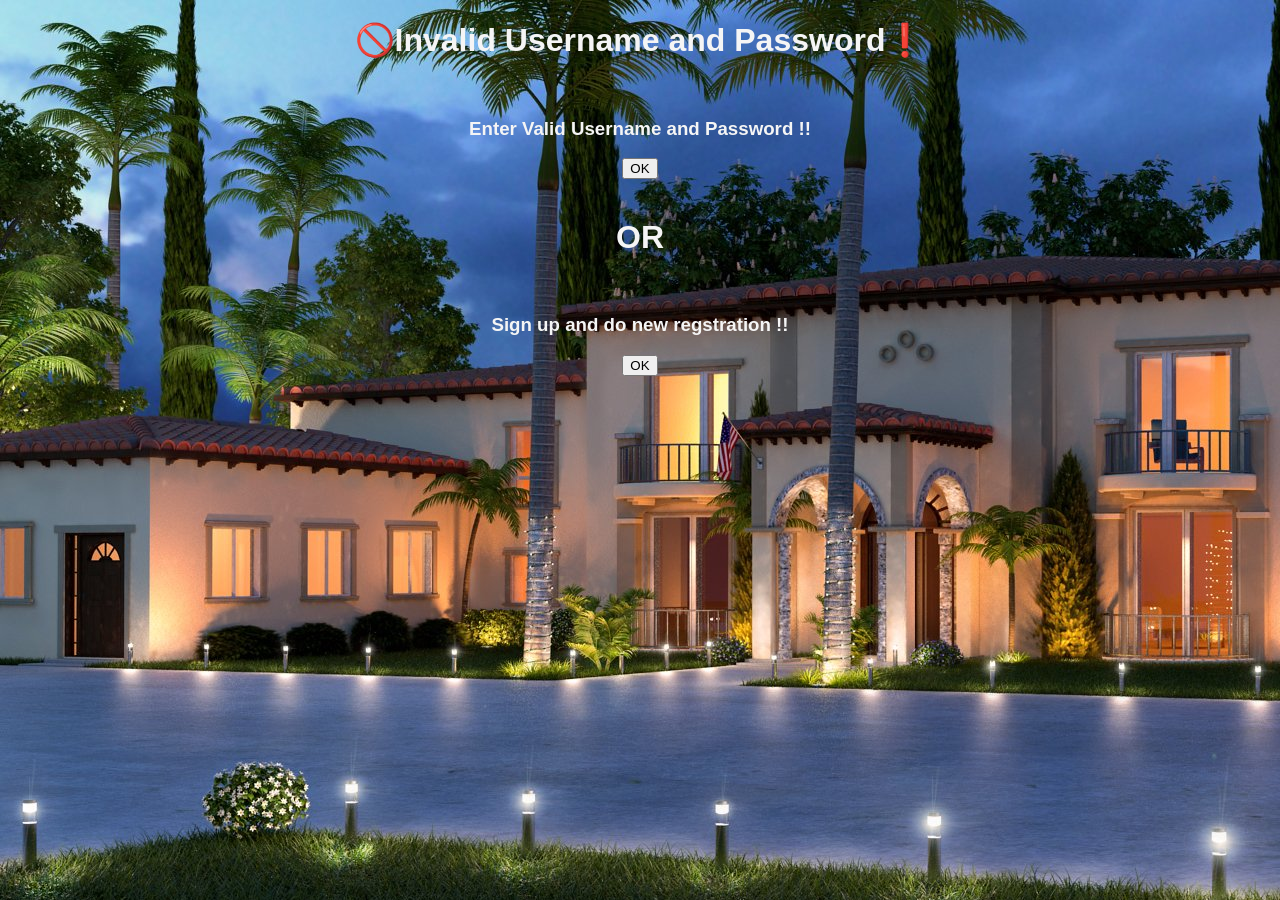
<file: invalid.html>
<!DOCTYPE html>
<html lang="en">
<head>
    <meta charset="UTF-8">
    <meta name="viewport" content="width=device-width, initial-scale=1.0">
    <title>Document</title>
    <style>
         body {
            color:whitesmoke;
          text-align: center;  
          background-image: url('bg1.jpg');
          font-family:Verdana, Geneva, Tahoma, sans-serif;
        }
        .btn:hover {
  background: #239eb9;
  color: #fff;
  border-radius: 30px;
  box-shadow: 0 0 5px #289bb8,
              0 0 25px #289bb8,
              0 0 50px #289bb8,
              0 0 100px #289bb8;
   }

 .btn span {
  position: absolute;
  display: block;
  }           
    </style>
</head>
<body>
   
    <script>
        alert("Invalid Username and Password");
    </script>
     <H1>🚫Invalid Username and Password❗</H1><br>
     <form action="index.html" method="post">
       <h3> Enter Valid Username and Password !!</h3>
        <input type="submit"  class=btn value="OK">
    </form>
     <br>
     <h1>OR</h1><br>
     
        <form action="signup.html" method="post">
            <h3>Sign up and do new regstration !!</h3>
            <input type="submit"  class=btn value="OK">
        </form>
       
     
    
    
</body>
</html>
</file>
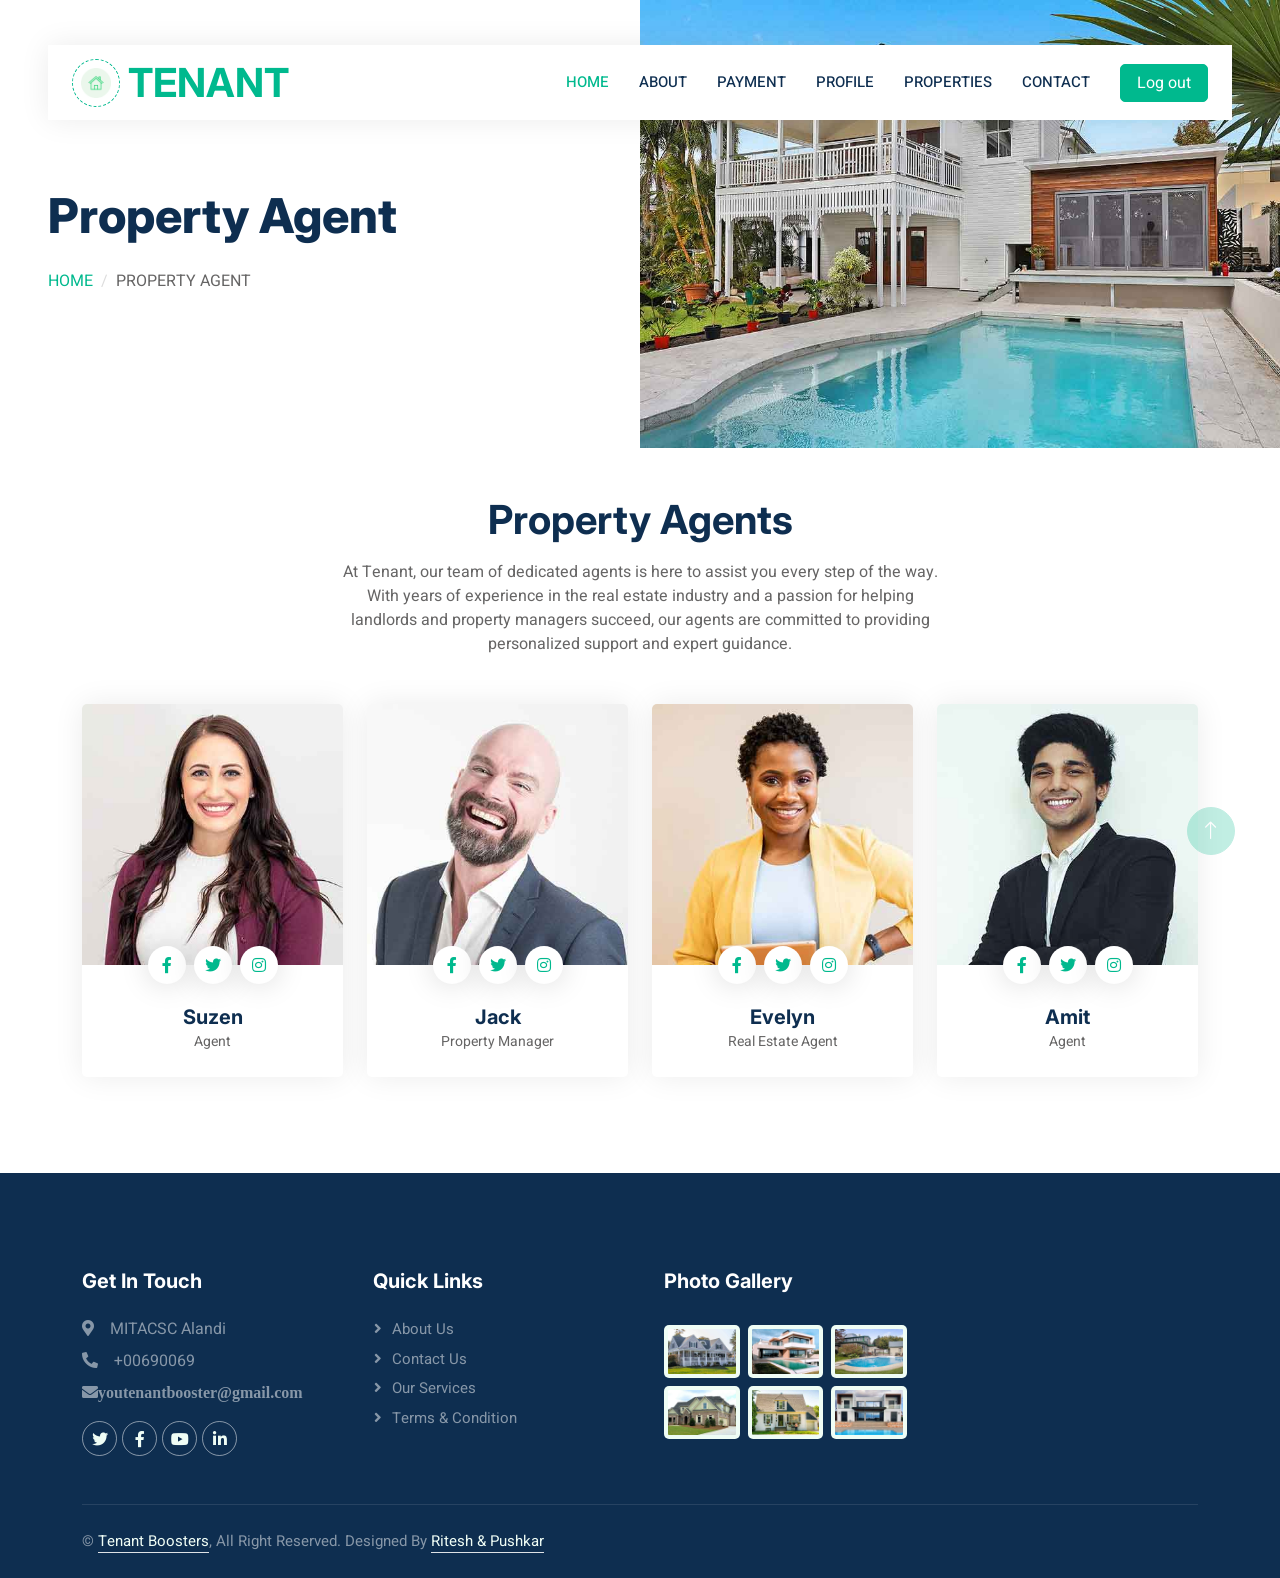
<file: property-agent.html>
<!DOCTYPE html>
<html lang="en">
  <head>
    <meta charset="utf-8" />
    <title>Tenant</title>
    <meta content="width=device-width, initial-scale=1.0" name="viewport" />
    <meta content="" name="keywords" />
    <meta content="" name="description" />

    <!-- Favicon -->
    <link href="img/favicon.ico" rel="icon" />

    <!-- Google Web Fonts -->
    <link rel="preconnect" href="https://fonts.googleapis.com" />
    <link rel="preconnect" href="https://fonts.gstatic.com" crossorigin />
    <link
      href="https://fonts.googleapis.com/css2?family=Heebo:wght@400;500;600&family=Inter:wght@700;800&display=swap"
      rel="stylesheet"
    />

    <!-- Icon Font Stylesheet -->
    <link
      href="https://cdnjs.cloudflare.com/ajax/libs/font-awesome/5.10.0/css/all.min.css"
      rel="stylesheet"
    />
    <link
      href="https://cdn.jsdelivr.net/npm/bootstrap-icons@1.4.1/font/bootstrap-icons.css"
      rel="stylesheet"
    />

    <!-- Libraries Stylesheet -->
    <link href="lib/animate/animate.min.css" rel="stylesheet" />
    <link href="lib/owlcarousel/assets/owl.carousel.min.css" rel="stylesheet" />

    <!-- Customized Bootstrap Stylesheet -->
    <link href="css/bootstrap.min.css" rel="stylesheet" />

    <!-- Template Stylesheet -->
    <link href="css/style.css" rel="stylesheet" />
  </head>

  <body>
    <div class="container-xxl bg-white p-0">
      <!-- Spinner Start -->
      <div
        id="spinner"
        class="show bg-white position-fixed translate-middle w-100 vh-100 top-50 start-50 d-flex align-items-center justify-content-center"
      >
        <div
          class="spinner-border text-primary"
          style="width: 3rem; height: 3rem"
          role="status"
        >
          <span class="sr-only">Loading...</span>
        </div>
      </div>
      <!-- Spinner End -->

      <!-- Navbar Start -->
      <div class="container-fluid nav-bar bg-transparent">
        <nav class="navbar navbar-expand-lg bg-white navbar-light py-0 px-4">
          <a
            href="index.html"
            class="navbar-brand d-flex align-items-center text-center"
          >
            <div class="icon p-2 me-2">
              <img
                class="img-fluid"
                src="./favicon.png"
                alt="Icon"
                style="width: 30px; height: 30px"
              />
            </div>
            <h1 class="m-0 text-primary">TENANT</h1>
          </a>
          <button
            type="button"
            class="navbar-toggler"
            data-bs-toggle="collapse"
            data-bs-target="#navbarCollapse"
          >
            <span class="navbar-toggler-icon"></span>
          </button>
          <div class="collapse navbar-collapse" id="navbarCollapse">
            <div class="navbar-nav ms-auto">
              <a href="index.html" class="nav-item nav-link active">Home</a>
              <a href="about.html" class="nav-item nav-link">About</a>

              <a href="#" class="nav-item nav-link">Payment</a>
              <a href="#" class="nav-item nav-link">Profile</a>
              <a href="propertydisplay.php" class="nav-item nav-link">Properties</a>

              <a href="contact.html" class="nav-item nav-link">Contact</a>
            </div>
            <a href="" class="btn btn-primary px-3 d-none d-lg-flex">Log out</a>
          </div>
        </nav>
      </div>
      <!-- Navbar End -->

      <!-- Header Start -->
      <div class="container-fluid header bg-white p-0">
        <div class="row g-0 align-items-center flex-column-reverse flex-md-row">
          <div class="col-md-6 p-5 mt-lg-5">
            <h1 class="display-5 animated fadeIn mb-4">Property Agent</h1>
            <nav aria-label="breadcrumb animated fadeIn">
              <ol class="breadcrumb text-uppercase">
                <li class="breadcrumb-item"><a href="#">Home</a></li>

                <li
                  class="breadcrumb-item text-body active"
                  aria-current="page"
                >
                  Property Agent
                </li>
              </ol>
            </nav>
          </div>
          <div class="col-md-6 animated fadeIn">
            <img class="img-fluid" src="img/header.jpg" alt="" />
          </div>
        </div>
      </div>
      <!-- Header End -->

      <!-- Team Start -->
      <div class="container-xxl py-5">
        <div class="container">
          <div
            class="text-center mx-auto mb-5 wow fadeInUp"
            data-wow-delay="0.1s"
            style="max-width: 600px"
          >
            <h1 class="mb-3">Property Agents</h1>
            <p>
              At Tenant, our team of dedicated agents is here to assist you
              every step of the way. With years of experience in the real estate
              industry and a passion for helping landlords and property managers
              succeed, our agents are committed to providing personalized
              support and expert guidance.
            </p>
          </div>
          <div class="row g-4">
            <div class="col-lg-3 col-md-6 wow fadeInUp" data-wow-delay="0.1s">
              <div class="team-item rounded overflow-hidden">
                <div class="position-relative">
                  <img class="img-fluid" src="img/team-1.jpg" alt="" />
                  <div
                    class="position-absolute start-50 top-100 translate-middle d-flex align-items-center"
                  >
                    <a class="btn btn-square mx-1" href=""
                      ><i class="fab fa-facebook-f"></i
                    ></a>
                    <a class="btn btn-square mx-1" href=""
                      ><i class="fab fa-twitter"></i
                    ></a>
                    <a class="btn btn-square mx-1" href=""
                      ><i class="fab fa-instagram"></i
                    ></a>
                  </div>
                </div>
                <div class="text-center p-4 mt-3">
                  <h5 class="fw-bold mb-0">Suzen</h5>
                  <small>Agent</small>
                </div>
              </div>
            </div>
            <div class="col-lg-3 col-md-6 wow fadeInUp" data-wow-delay="0.3s">
              <div class="team-item rounded overflow-hidden">
                <div class="position-relative">
                  <img class="img-fluid" src="img/team-2.jpg" alt="" />
                  <div
                    class="position-absolute start-50 top-100 translate-middle d-flex align-items-center"
                  >
                    <a class="btn btn-square mx-1" href=""
                      ><i class="fab fa-facebook-f"></i
                    ></a>
                    <a class="btn btn-square mx-1" href=""
                      ><i class="fab fa-twitter"></i
                    ></a>
                    <a class="btn btn-square mx-1" href=""
                      ><i class="fab fa-instagram"></i
                    ></a>
                  </div>
                </div>
                <div class="text-center p-4 mt-3">
                  <h5 class="fw-bold mb-0">Jack</h5>
                  <small>Property Manager</small>
                </div>
              </div>
            </div>
            <div class="col-lg-3 col-md-6 wow fadeInUp" data-wow-delay="0.5s">
              <div class="team-item rounded overflow-hidden">
                <div class="position-relative">
                  <img class="img-fluid" src="img/team-3.jpg" alt="" />
                  <div
                    class="position-absolute start-50 top-100 translate-middle d-flex align-items-center"
                  >
                    <a class="btn btn-square mx-1" href=""
                      ><i class="fab fa-facebook-f"></i
                    ></a>
                    <a class="btn btn-square mx-1" href=""
                      ><i class="fab fa-twitter"></i
                    ></a>
                    <a class="btn btn-square mx-1" href=""
                      ><i class="fab fa-instagram"></i
                    ></a>
                  </div>
                </div>
                <div class="text-center p-4 mt-3">
                  <h5 class="fw-bold mb-0">Evelyn</h5>
                  <small>Real Estate Agent</small>
                </div>
              </div>
            </div>
            <div class="col-lg-3 col-md-6 wow fadeInUp" data-wow-delay="0.7s">
              <div class="team-item rounded overflow-hidden">
                <div class="position-relative">
                  <img class="img-fluid" src="img/team-4.jpg" alt="" />
                  <div
                    class="position-absolute start-50 top-100 translate-middle d-flex align-items-center"
                  >
                    <a class="btn btn-square mx-1" href=""
                      ><i class="fab fa-facebook-f"></i
                    ></a>
                    <a class="btn btn-square mx-1" href=""
                      ><i class="fab fa-twitter"></i
                    ></a>
                    <a class="btn btn-square mx-1" href=""
                      ><i class="fab fa-instagram"></i
                    ></a>
                  </div>
                </div>
                <div class="text-center p-4 mt-3">
                  <h5 class="fw-bold mb-0">Amit</h5>
                  <small>Agent</small>
                </div>
              </div>
            </div>
          </div>
        </div>
      </div>
      <!-- Team End -->

      <!-- Footer Start -->
      <div
        class="container-fluid bg-dark text-white-50 footer pt-5 mt-5 wow fadeIn"
        data-wow-delay="0.1s"
      >
        <div class="container py-5">
          <div class="row g-5">
            <div class="col-lg-3 col-md-6">
              <h5 class="text-white mb-4">Get In Touch</h5>
              <p class="mb-2">
                <i class="fa fa-map-marker-alt me-3"></i>MITACSC Alandi
              </p>
              <p class="mb-2"><i class="fa fa-phone-alt me-3"></i>+00690069</p>
              <p class="mb-2">
                <i class="fa fa-envelope me-3">youtenantbooster@gmail.com</i>
              </p>
              <div class="d-flex pt-2">
                <a class="btn btn-outline-light btn-social" href=""
                  ><i class="fab fa-twitter"></i
                ></a>
                <a class="btn btn-outline-light btn-social" href=""
                  ><i class="fab fa-facebook-f"></i
                ></a>
                <a class="btn btn-outline-light btn-social" href=""
                  ><i class="fab fa-youtube"></i
                ></a>
                <a class="btn btn-outline-light btn-social" href=""
                  ><i class="fab fa-linkedin-in"></i
                ></a>
              </div>
            </div>
            <div class="col-lg-3 col-md-6">
              <h5 class="text-white mb-4">Quick Links</h5>
              <a class="btn btn-link text-white-50" href="./about.html"
                >About Us</a
              >
              <a class="btn btn-link text-white-50" href="">Contact Us</a>
              <a class="btn btn-link text-white-50" href="./index.html"
                >Our Services</a
              >

              <a class="btn btn-link text-white-50" href=""
                >Terms & Condition</a
              >
            </div>
            <div class="col-lg-3 col-md-6">
              <h5 class="text-white mb-4">Photo Gallery</h5>
              <div class="row g-2 pt-2">
                <div class="col-4">
                  <img
                    class="img-fluid rounded bg-light p-1"
                    src="img/property-1.jpg"
                    alt=""
                  />
                </div>
                <div class="col-4">
                  <img
                    class="img-fluid rounded bg-light p-1"
                    src="img/property-2.jpg"
                    alt=""
                  />
                </div>
                <div class="col-4">
                  <img
                    class="img-fluid rounded bg-light p-1"
                    src="img/property-3.jpg"
                    alt=""
                  />
                </div>
                <div class="col-4">
                  <img
                    class="img-fluid rounded bg-light p-1"
                    src="img/property-4.jpg"
                    alt=""
                  />
                </div>
                <div class="col-4">
                  <img
                    class="img-fluid rounded bg-light p-1"
                    src="img/property-5.jpg"
                    alt=""
                  />
                </div>
                <div class="col-4">
                  <img
                    class="img-fluid rounded bg-light p-1"
                    src="img/property-6.jpg"
                    alt=""
                  />
                </div>
              </div>
            </div>
          </div>
        </div>
        <div class="container">
          <div class="copyright">
            <div class="row">
              <div class="col-md-6 text-center text-md-start mb-3 mb-md-0">
                &copy; <a class="border-bottom" href="#">Tenant Boosters</a>,
                All Right Reserved. Designed By
                <a class="border-bottom">Ritesh & Pushkar</a>
              </div>
            </div>
          </div>
        </div>
      </div>
      <!-- Footer End -->

      <!-- Back to Top -->
      <a href="#" class="btn btn-lg btn-primary btn-lg-square back-to-top"
        ><i class="bi bi-arrow-up"></i
      ></a>
    </div>

    <!-- JavaScript Libraries -->
    <script src="https://code.jquery.com/jquery-3.4.1.min.js"></script>
    <script src="https://cdn.jsdelivr.net/npm/bootstrap@5.0.0/dist/js/bootstrap.bundle.min.js"></script>
    <script src="lib/wow/wow.min.js"></script>
    <script src="lib/easing/easing.min.js"></script>
    <script src="lib/waypoints/waypoints.min.js"></script>
    <script src="lib/owlcarousel/owl.carousel.min.js"></script>

    <!-- Template Javascript -->
    <script src="js/main.js"></script>
  </body>
</html>
</file>
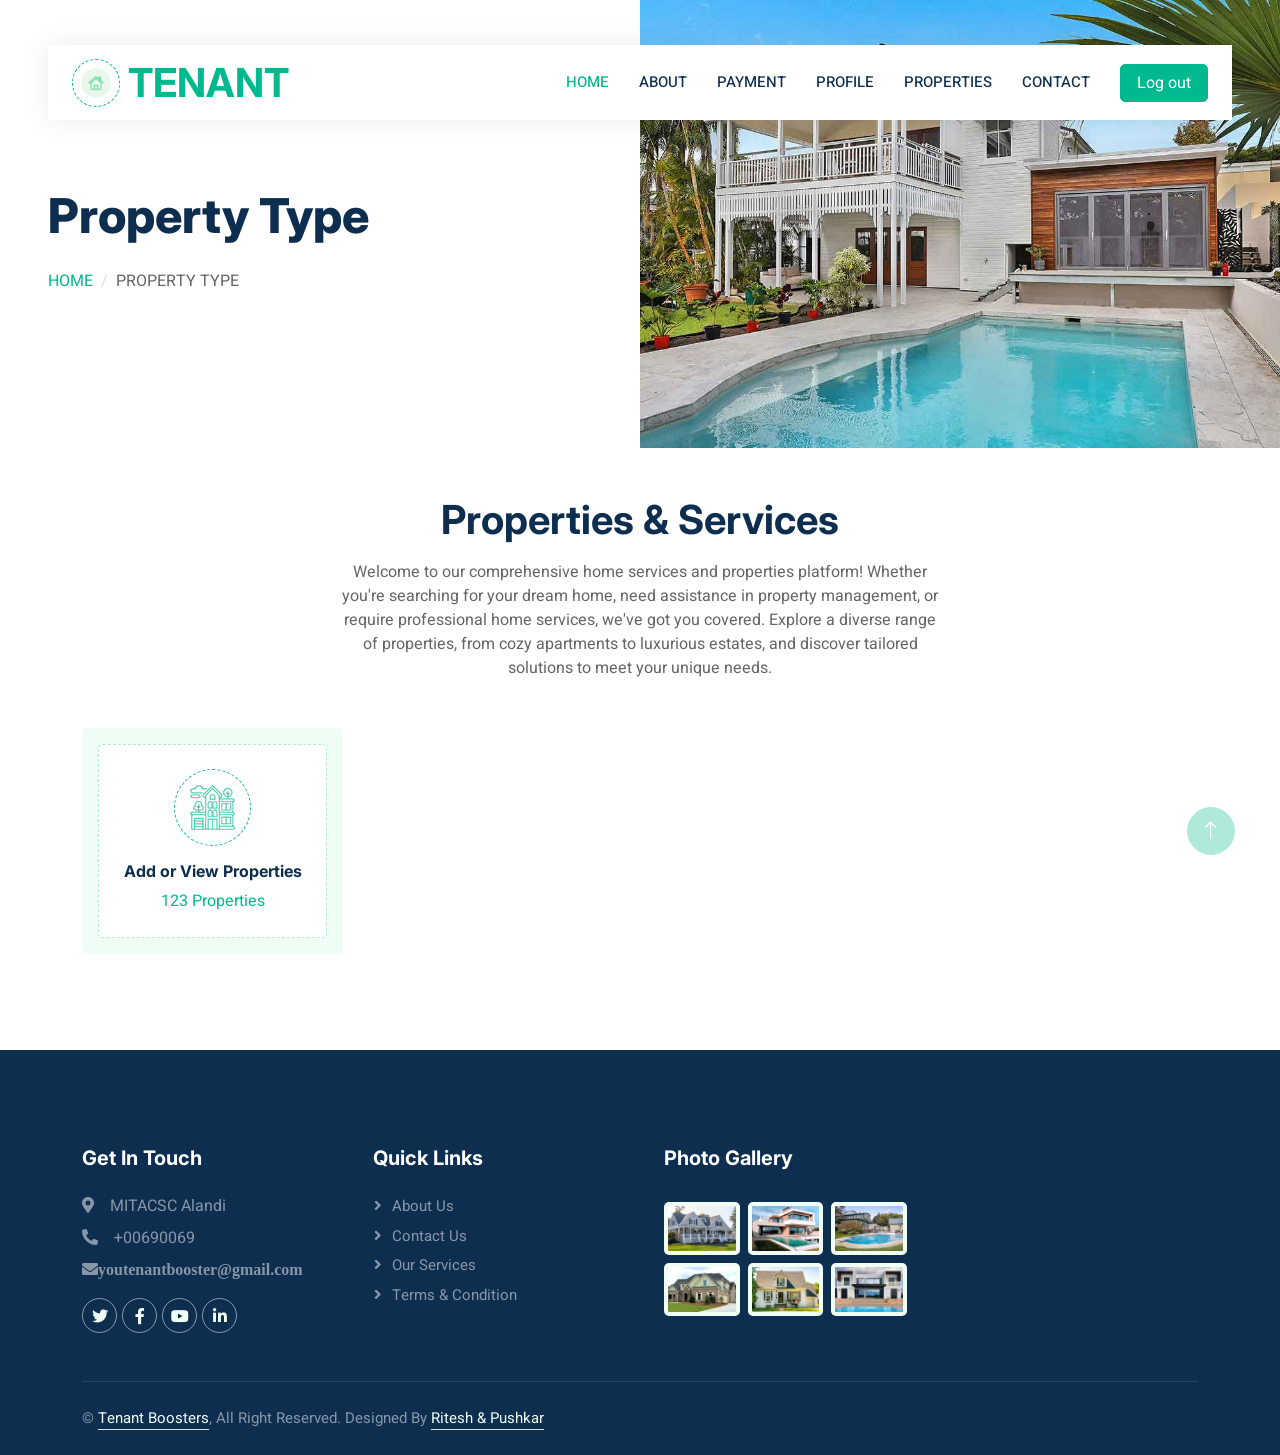
<file: property-type.html>
<!DOCTYPE html>
<html lang="en">
  <head>
    <meta charset="utf-8" />
    <title>Tenant</title>
    <meta content="width=device-width, initial-scale=1.0" name="viewport" />
    <meta content="" name="keywords" />
    <meta content="" name="description" />

    <!-- Favicon -->
    <link href="img/favicon.ico" rel="icon" />

    <!-- Google Web Fonts -->
    <link rel="preconnect" href="https://fonts.googleapis.com" />
    <link rel="preconnect" href="https://fonts.gstatic.com" crossorigin />
    <link
      href="https://fonts.googleapis.com/css2?family=Heebo:wght@400;500;600&family=Inter:wght@700;800&display=swap"
      rel="stylesheet"
    />

    <!-- Icon Font Stylesheet -->
    <link
      href="https://cdnjs.cloudflare.com/ajax/libs/font-awesome/5.10.0/css/all.min.css"
      rel="stylesheet"
    />
    <link
      href="https://cdn.jsdelivr.net/npm/bootstrap-icons@1.4.1/font/bootstrap-icons.css"
      rel="stylesheet"
    />

    <!-- Libraries Stylesheet -->
    <link href="lib/animate/animate.min.css" rel="stylesheet" />
    <link href="lib/owlcarousel/assets/owl.carousel.min.css" rel="stylesheet" />

    <!-- Customized Bootstrap Stylesheet -->
    <link href="css/bootstrap.min.css" rel="stylesheet" />

    <!-- Template Stylesheet -->
    <link href="css/style.css" rel="stylesheet" />
  </head>

  <body>
    <div class="container-xxl bg-white p-0">
      <!-- Spinner Start -->
      <div
        id="spinner"
        class="show bg-white position-fixed translate-middle w-100 vh-100 top-50 start-50 d-flex align-items-center justify-content-center"
      >
        <div
          class="spinner-border text-primary"
          style="width: 3rem; height: 3rem"
          role="status"
        >
          <span class="sr-only">Loading...</span>
        </div>
      </div>
      <!-- Spinner End -->

      <!-- Navbar Start -->
      <div class="container-fluid nav-bar bg-transparent">
        <nav class="navbar navbar-expand-lg bg-white navbar-light py-0 px-4">
          <a
            href="index.html"
            class="navbar-brand d-flex align-items-center text-center"
          >
            <div class="icon p-2 me-2">
              <img
                class="img-fluid"
                src="./favicon.png"
                alt="Icon"
                style="width: 30px; height: 30px"
              />
            </div>
            <h1 class="m-0 text-primary">TENANT</h1>
          </a>
          <button
            type="button"
            class="navbar-toggler"
            data-bs-toggle="collapse"
            data-bs-target="#navbarCollapse"
          >
            <span class="navbar-toggler-icon"></span>
          </button>
          <div class="collapse navbar-collapse" id="navbarCollapse">
            <div class="navbar-nav ms-auto">
              <a href="index.html" class="nav-item nav-link active">Home</a>
              <a href="about.html" class="nav-item nav-link">About</a>

              <a href="#" class="nav-item nav-link">Payment</a>
              <a href="#" class="nav-item nav-link">Profile</a>
              <a href="propertydisplay.php" class="nav-item nav-link">Properties</a>

              <a href="contact.html" class="nav-item nav-link">Contact</a>
            </div>
            <a href="" class="btn btn-primary px-3 d-none d-lg-flex">Log out</a>
          </div>
        </nav>
      </div>
      <!-- Navbar End -->

      <!-- Header Start -->
      <div class="container-fluid header bg-white p-0">
        <div class="row g-0 align-items-center flex-column-reverse flex-md-row">
          <div class="col-md-6 p-5 mt-lg-5">
            <h1 class="display-5 animated fadeIn mb-4">Property Type</h1>
            <nav aria-label="breadcrumb animated fadeIn">
              <ol class="breadcrumb text-uppercase">
                <li class="breadcrumb-item"><a href="#">Home</a></li>

                <li
                  class="breadcrumb-item text-body active"
                  aria-current="page"
                >
                  Property Type
                </li>
              </ol>
            </nav>
          </div>
          <div class="col-md-6 animated fadeIn">
            <img class="img-fluid" src="img/header.jpg" alt="" />
          </div>
        </div>
      </div>
      <!-- Header End -->

      <!-- Category Start -->
      <div class="container-xxl py-5">
        <div class="container">
          <div
            class="text-center mx-auto mb-5 wow fadeInUp"
            data-wow-delay="0.1s"
            style="max-width: 600px"
          >
            <h1 class="mb-3">Properties & Services</h1>
            <p>
              Welcome to our comprehensive home services and properties
              platform! Whether you're searching for your dream home, need
              assistance in property management, or require professional home
              services, we've got you covered. Explore a diverse range of
              properties, from cozy apartments to luxurious estates, and
              discover tailored solutions to meet your unique needs.
            </p>
          </div>
          <div class="row g-4">
            <div class="col-lg-3 col-sm-6 wow fadeInUp" data-wow-delay="0.1s">
              <a
                class="cat-item d-block bg-light text-center rounded p-3"
                href=""
              >
                <div class="rounded p-4">
                  <div class="icon mb-3">
                    <img
                      class="img-fluid"
                      src="img/icon-apartment.png"
                      alt="Icon"
                    />
                  </div>
                  <h6>Add or View Properties</h6>
                  <span>123 Properties</span>
                </div>
              </a>
            </div>
          </div>
        </div>
      </div>
      <!-- Category End -->

      <!-- Footer Start -->
      <div
        class="container-fluid bg-dark text-white-50 footer pt-5 mt-5 wow fadeIn"
        data-wow-delay="0.1s"
      >
        <div class="container py-5">
          <div class="row g-5">
            <div class="col-lg-3 col-md-6">
              <h5 class="text-white mb-4">Get In Touch</h5>
              <p class="mb-2">
                <i class="fa fa-map-marker-alt me-3"></i>MITACSC Alandi
              </p>
              <p class="mb-2"><i class="fa fa-phone-alt me-3"></i>+00690069</p>
              <p class="mb-2">
                <i class="fa fa-envelope me-3">youtenantbooster@gmail.com</i>
              </p>
              <div class="d-flex pt-2">
                <a class="btn btn-outline-light btn-social" href=""
                  ><i class="fab fa-twitter"></i
                ></a>
                <a class="btn btn-outline-light btn-social" href=""
                  ><i class="fab fa-facebook-f"></i
                ></a>
                <a class="btn btn-outline-light btn-social" href=""
                  ><i class="fab fa-youtube"></i
                ></a>
                <a class="btn btn-outline-light btn-social" href=""
                  ><i class="fab fa-linkedin-in"></i
                ></a>
              </div>
            </div>
            <div class="col-lg-3 col-md-6">
              <h5 class="text-white mb-4">Quick Links</h5>
              <a class="btn btn-link text-white-50" href="./about.html"
                >About Us</a
              >
              <a class="btn btn-link text-white-50" href="">Contact Us</a>
              <a class="btn btn-link text-white-50" href="./index.html"
                >Our Services</a
              >

              <a class="btn btn-link text-white-50" href=""
                >Terms & Condition</a
              >
            </div>
            <div class="col-lg-3 col-md-6">
              <h5 class="text-white mb-4">Photo Gallery</h5>
              <div class="row g-2 pt-2">
                <div class="col-4">
                  <img
                    class="img-fluid rounded bg-light p-1"
                    src="img/property-1.jpg"
                    alt=""
                  />
                </div>
                <div class="col-4">
                  <img
                    class="img-fluid rounded bg-light p-1"
                    src="img/property-2.jpg"
                    alt=""
                  />
                </div>
                <div class="col-4">
                  <img
                    class="img-fluid rounded bg-light p-1"
                    src="img/property-3.jpg"
                    alt=""
                  />
                </div>
                <div class="col-4">
                  <img
                    class="img-fluid rounded bg-light p-1"
                    src="img/property-4.jpg"
                    alt=""
                  />
                </div>
                <div class="col-4">
                  <img
                    class="img-fluid rounded bg-light p-1"
                    src="img/property-5.jpg"
                    alt=""
                  />
                </div>
                <div class="col-4">
                  <img
                    class="img-fluid rounded bg-light p-1"
                    src="img/property-6.jpg"
                    alt=""
                  />
                </div>
              </div>
            </div>
          </div>
        </div>
        <div class="container">
          <div class="copyright">
            <div class="row">
              <div class="col-md-6 text-center text-md-start mb-3 mb-md-0">
                &copy; <a class="border-bottom" href="#">Tenant Boosters</a>,
                All Right Reserved. Designed By
                <a class="border-bottom">Ritesh & Pushkar</a>
              </div>
            </div>
          </div>
        </div>
      </div>
      <!-- Footer End -->

      <!-- Back to Top -->
      <a href="#" class="btn btn-lg btn-primary btn-lg-square back-to-top"
        ><i class="bi bi-arrow-up"></i
      ></a>
    </div>

    <!-- JavaScript Libraries -->
    <script src="https://code.jquery.com/jquery-3.4.1.min.js"></script>
    <script src="https://cdn.jsdelivr.net/npm/bootstrap@5.0.0/dist/js/bootstrap.bundle.min.js"></script>
    <script src="lib/wow/wow.min.js"></script>
    <script src="lib/easing/easing.min.js"></script>
    <script src="lib/waypoints/waypoints.min.js"></script>
    <script src="lib/owlcarousel/owl.carousel.min.js"></script>

    <!-- Template Javascript -->
    <script src="js/main.js"></script>
  </body>
</html>
</file>
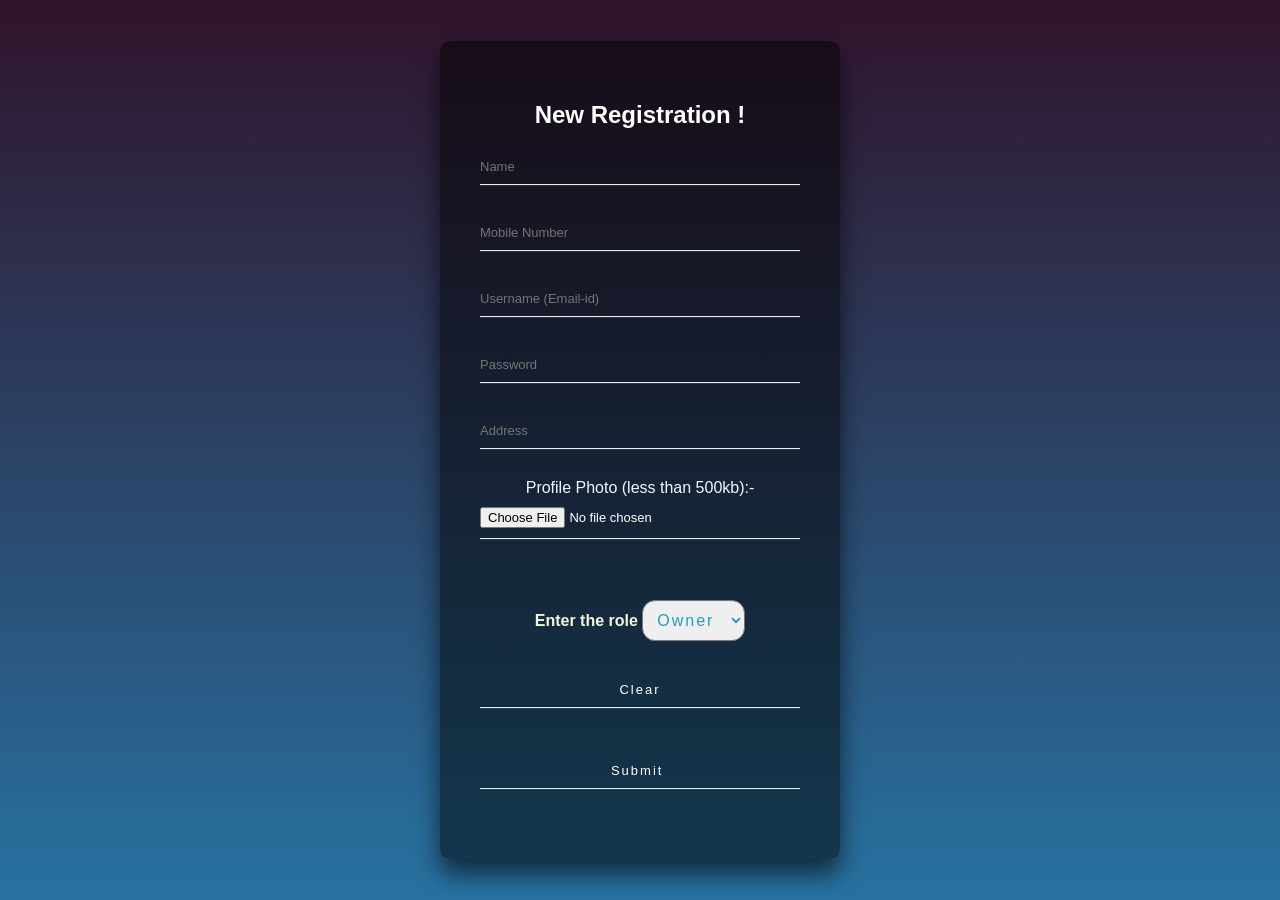
<file: signup.html>
<!--<!DOCTYPE html>
<html lang="en">
<head>
    <meta charset="UTF-8">
    <meta name="viewport" content="width=device-width, initial-scale=1.0">
    <title>Sign up</title>
</head>
<body>
    <H3> New Registration</h3>
    <form  action="signup.php" method="post" onsubmit="return valid()">
       Enter Name:-<input type="text" name="n1"><br>
       Enter mobile number:-<input type="number" name="m"><br>
       Enter the Email-Id:-<input type="text" name="em" id="em"> <br>
       Enter the  Password:-<input type="text" name="p" id="pw"> <br>
       Enter the Address:-<input type="text" name="a"> <br>
       Enter the  Role:-
       <select name="role" > 
                        <option value="Owner">Owner</option>
                        <option value="Tenet">Tenet</option>             
                    </select><br><br>

       <input type=submit value=Submit >
       </form>
        <script>
        function valid() 
          {  
            let  a=document.getElementById("em").value;
            let  b=document.getElementById("pw").value;
            
            const re=new RegExp("^[a-zA-Z0-9][a-zA-Z0-9]{7,}$");
           
            const re1=new RegExp("^[a-zA-Z][a-zA-Z0-9/@/#/$/&/*]{7,}$");
            const re2=new RegExp("[*/@/$/&/*/#]{1,}");
            const re3=new RegExp("[0-9]{1,}");
            const re4=new RegExp("[A-Z]{1,}");
            const re5=new RegExp("[a-z]{1,}");
            if(re.test(a) && re1.test(b) && re2.test(b) && re3.test(b)&& re4.test(b)&& re5.test(b))
            {
              return(true);    
            }
            else
            {
             window.alert("Invalid username password!!"+ a+""+ b);
             return(false);
            }
          }    
  </script> 
</body>
</html>

-->



<!DOCTYPE html>
<html lang="en">
<head>
    <meta charset="UTF-8">
    <meta http-equiv="X-UA-Compatible" content="IE=edge">
    <meta name="viewport" content="width=device-width, initial-scale=1.0">
    <title>Tenant</title>
    
</head>
<body style="display:flex; align-items:center; justify-content:center;">
<div class="login-page">
  <div class="form">


    <form action="signup.php" class="login-form" method="post" enctype="multipart/form-data" onsubmit="return valid()" >
      
      <h2></i>New Registration !</h2>
      <input class="underline" type="text" placeholder="Name" name="n1" id="n1"  required/>
      <input class="underline" type="number" placeholder="Mobile Number" name="m" required />
      <input class="underline" type="text" placeholder="Username (Email-id)"  name="em" id="em" required />
      <input class="underline" type="password" placeholder="Password" name="p" id="pw"  required/>
      <input class="underline" type="text" placeholder="Address"  name="a" required />
      <div style="color: aliceblue;">Profile Photo (less than 500kb):-</div>
     <input class="underline" type="file" placeholder="Photo"  name="photo" required />
      <h3 style="color: beige;font-family: sans-serif;
      font-size:100% ">Enter the role <select name="role" style="padding: 10px 10px;
      border-radius:13px;" class="btn">
        <option value="Owner">Owner</option>
        <option value="Tenet">Tenant</option>
      </select></h3>
      <input type="reset" class="btn" value="Clear" >
      <input type="submit" class="btn" value="Submit " ><br>
     

    </form>


</div>
<script src="https://code.jquery.com/jquery-3.6.0.min.js"></script>
<script src="/js/main.js"></script>
<style>

    @import url(https://fonts.googleapis.com/css?family=Poppins:300);
    html {
     height: 100%;
    }
    body{
     margin:0;
     padding:0;
     font-family: sans-serif;
     background: linear-gradient(#30142b, #2772a1);
    }
    .login-page {
      width: 400px;
      padding: 8% 0 0;
      margin: auto;
    }
    .form {
      position: relative;
      z-index: 1;
      text-align: center;
      position: absolute;
      top: 50%;
      left: 50%;
      width: 400px;
      padding: 40px;
      transform: translate(-50%, -50%);
      background: rgba(0,0,0,.5);
      box-sizing: border-box;
      box-shadow: 0 15px 25px rgba(0,0,0,.6);
      border-radius: 10px;
    }
    .form input {
     width: 100%;
     padding: 10px 0;
     font-size: 13px;
     color: #fff;
     margin-bottom: 30px;
     border: none;
     border-bottom: 1px solid #fff;
     outline: none;
     background: transparent;
      
    }
    h2{
     color:white;
    }
    
    
    .form .message {
      margin: 15px 0 0;
      color: #b3b3b3;
      font-size: 12px;
    }
    .form .message a {
      color: #289bb8;
      text-decoration: none;
    }
    .form .register-form {
      display: none;
    }
    .btn {
      position: relative;
      display: inline-block;
      padding: 10px 20px;
      color: #289bb8;
      font-size: 16px;
      text-decoration: none;
      overflow: hidden;
      transition: .5s;
      margin-top: 15px;
      letter-spacing: 2px
    }
    .btn:hover {
      background: #289bb8;
      color: #fff;
      border-radius: 5px;
      box-shadow: 0 0 5px #289bb8,
                  0 0 25px #289bb8,
                  0 0 50px #289bb8,
                  0 0 100px #289bb8;
    }
    
    .btn span {
      position: absolute;
      display: block;
    }
    
    .btn span:nth-child(1) {
      top: 0;
      left: -100%;
      width: 100%;
      height: 2px;
      background: linear-gradient(90deg, transparent, #289bb8);
      animation: btn-anim1 1s linear infinite;
    }
    
    @keyframes btn-anim1 {
      0% {
        left: -100%;
      }
      50%,100% {
        left: 100%;
      }
    }
    
    .btn span:nth-child(2) {
      top: -100%;
      right: 0;
      width: 2px;
      height: 100%;
      background: linear-gradient(180deg, transparent, #289bb8);
      animation: btn-anim2 1s linear infinite;
      animation-delay: .25s
    }
    
    @keyframes btn-anim2 {
      0% {
        top: -100%;
      }
      50%,100% {
        top: 100%;
      }
    }
    
    .btn span:nth-child(3) {
      bottom: 0;
      right: -100%;
      width: 100%;
      height: 2px;
      background: linear-gradient(270deg, transparent, #289bb8);
      animation: btn-anim3 1s linear infinite;
      animation-delay: .5s
    }
    
    @keyframes btn-anim3 {
      0% {
        right: -100%;
      }
      50%,100% {
        right: 100%;
      }
    }
    
    .btn span:nth-child(4) {
      bottom: -100%;
      left: 0;
      width: 2px;
      height: 100%;
      background: linear-gradient(360deg, transparent, #289bb8);
      animation: btn-anim4 1s linear infinite;
      animation-delay: .75s
    }
    
    @keyframes btn-anim4 {
      0% {
        bottom: -100%;
      }
      50%,100% {
        bottom: 100%;
      }
    }
    


</style>
<script>
  function valid() 
    {  
      let  a=document.getElementById("em").value;
      let  b=document.getElementById("pw").value;
      
      const re=new RegExp("^[a-zA-Z0-9][a-zA-Z0-9/@/#/$/&/*/.]{7,}$");
     
      const re1=new RegExp("^[a-zA-Z][a-zA-Z0-9/@/#/$/&/*]{7,}$");
      const re2=new RegExp("[*/@/$/&/*/#]{1,}");
      const re3=new RegExp("[0-9]{1,}");
      const re4=new RegExp("[A-Z]{1,}");
      const re5=new RegExp("[a-z]{1,}");
      if(re.test(a) && re1.test(b) && re2.test(b) && re3.test(b)&& re4.test(b)&& re5.test(b))
      {
        return(true);    
      }
      else
      {
       window.alert("Invalid username password!!"+ a+""+ b);
       return(false);
      }
    }    
</script> 



</body>
</html>
</file>
<file: index.css>
@import url(https://fonts.googleapis.com/css?family=Poppins:300);
html {
 height: 100%;
}
#image
{
height: 500%;
width: 500%;
}

body{
 margin:0;
 padding:0;
 font-family: sans-serif;
 background: linear-gradient(#30142b, #2772a1);
}
.login-page {
  width: 500px;
  padding: 8% 0 0;
  margin: auto;
}
.form {
  position: relative;
  z-index: 1;
  text-align: center;
  position: absolute;
  top: 50%;
  left: 50%;
  width: 400px;
  height: 550px;
  padding: 40px;
  transform: translate(-50%, -50%);
  background: rgba(0,0,0,.5);
  box-sizing: border-box;
  box-shadow: 0 15px 25px rgba(0,0,0,.6);
  border-radius: 16px;
}
.underline {
 width: 100%;
 padding: 10px 0;
 font-size: 13px;
 color: #fff;
 margin-bottom: 30px;
 border: none;
 border-bottom: 1px solid #fff;
 outline: none;
 background: transparent;
  
}
h2{
 color:white;
}


.form .message {
  margin: 15px 0 0;
  color: #b3b3b3;
  font-size: 12px;
}
.form .message a {
  color: #289bb8;
  text-decoration: none;
}
.form .register-form {
  display: none;
}
.btn {
  position: relative;
  display: inline-block;
  padding: 10px 20px;
  color: #289bb8;
  font-size: 30px;
  text-decoration: none;
  overflow: hidden;
  transition: .5s;
  margin-top: 20px;
  letter-spacing: 2px;
  
  
}
.btn:hover {
  background: #239eb9;
  color: #fff;
  border-radius: 30px;
  box-shadow: 0 0 5px #289bb8,
              0 0 25px #289bb8,
              0 0 50px #289bb8,
              0 0 100px #289bb8;
}

.btn span {
  position: absolute;
  display: block;
}
</file>
<file: css/style.css>
:root {
    --primary: #00B98E;
    --secondary: #FF6922;
    --light: #EFFDF5;
    --dark: #0E2E50;
}

.back-to-top {
    position: fixed;
    display: none;
    right: 45px;
    bottom: 45px;
    z-index: 99;
}

#spinner {
    opacity: 0;
    visibility: hidden;
    transition: opacity .5s ease-out, visibility 0s linear .5s;
    z-index: 99999;
}

#spinner.show {
    transition: opacity .5s ease-out, visibility 0s linear 0s;
    visibility: visible;
    opacity: 1;
}


/*** Button ***/
.btn {
    transition: .5s;
}

.btn.btn-primary,
.btn.btn-secondary {
    color: #FFFFFF;
}

.btn-square {
    width: 38px;
    height: 38px;
}

.btn-sm-square {
    width: 32px;
    height: 32px;
}

.btn-lg-square {
    width: 48px;
    height: 48px;
}

.btn-square,
.btn-sm-square,
.btn-lg-square {
    padding: 0;
    display: flex;
    align-items: center;
    justify-content: center;
    font-weight: normal;
    border-radius: 50px;
}


/*** Navbar ***/
.nav-bar {
    position: relative;
    margin-top: 45px;
    padding: 0 3rem;
    transition: .5s;
    z-index: 9999;
}

.nav-bar.sticky-top {
    position: sticky;
    padding: 0;
    z-index: 9999;
}

.navbar {
    box-shadow: 0 0 30px rgba(0, 0, 0, .08);
}

.navbar .dropdown-toggle::after {
    border: none;
    content: "\f107";
    font-family: "Font Awesome 5 Free";
    font-weight: 900;
    vertical-align: middle;
    margin-left: 5px;
    transition: .5s;
}

.navbar .dropdown-toggle[aria-expanded=true]::after {
    transform: rotate(-180deg);
}

.navbar-light .navbar-nav .nav-link {
    margin-right: 30px;
    padding: 25px 0;
    color: #FFFFFF;
    font-size: 15px;
    text-transform: uppercase;
    outline: none;
}

.navbar-light .navbar-nav .nav-link:hover,
.navbar-light .navbar-nav .nav-link.active {
    color: var(--primary);
}

@media (max-width: 991.98px) {
    .nav-bar {
        margin: 0;
        padding: 0;
    }

    .navbar-light .navbar-nav .nav-link  {
        margin-right: 0;
        padding: 10px 0;
    }

    .navbar-light .navbar-nav {
        border-top: 1px solid #EEEEEE;
    }
}

.navbar-light .navbar-brand {
    height: 75px;
}

.navbar-light .navbar-nav .nav-link {
    color: var(--dark);
    font-weight: 500;
}

@media (min-width: 992px) {
    .navbar .nav-item .dropdown-menu {
        display: block;
        top: 100%;
        margin-top: 0;
        transform: rotateX(-75deg);
        transform-origin: 0% 0%;
        opacity: 0;
        visibility: hidden;
        transition: .5s;
        
    }

    .navbar .nav-item:hover .dropdown-menu {
        transform: rotateX(0deg);
        visibility: visible;
        transition: .5s;
        opacity: 1;
    }
}


/*** Header ***/
@media (min-width: 992px) {
    .header {
        margin-top: -120px;
    }
}

.header-carousel .owl-nav {
    position: absolute;
    top: 50%;
    left: -25px;
    transform: translateY(-50%);
    display: flex;
    flex-direction: column;
}

.header-carousel .owl-nav .owl-prev,
.header-carousel .owl-nav .owl-next {
    margin: 7px 0;
    width: 50px;
    height: 50px;
    display: flex;
    align-items: center;
    justify-content: center;
    color: #FFFFFF;
    background: var(--primary);
    border-radius: 40px;
    font-size: 20px;
    transition: .5s;
}

.header-carousel .owl-nav .owl-prev:hover,
.header-carousel .owl-nav .owl-next:hover {
    background: var(--dark);
}

@media (max-width: 768px) {
    .header-carousel .owl-nav {
        left: 25px;
    }
}

.breadcrumb-item + .breadcrumb-item::before {
    color: #DDDDDD;
}


/*** Icon ***/
.icon {
    padding: 15px;
    display: inline-flex;
    align-items: center;
    justify-content: center;
    background: #FFFFFF !important;
    border-radius: 50px;
    border: 1px dashed var(--primary) !important;
}


/*** About ***/
.about-img img {
    position: relative;
    z-index: 2;
}

.about-img::before {
    position: absolute;
    content: "";
    top: 0;
    left: -50%;
    width: 100%;
    height: 100%;
    background: var(--primary);
    transform: skew(20deg);
    z-index: 1;
}


/*** Category ***/
.cat-item div {
    background: #FFFFFF;
    border: 1px dashed rgba(0, 185, 142, .3);
    transition: .5s;
}

.cat-item:hover div {
    background: var(--primary);
    border-color: transparent;
}

.cat-item div * {
    transition: .5s;
}

.cat-item:hover div * {
    color: #FFFFFF !important;
}


/*** Property List ***/
.nav-pills .nav-item .btn {
    color: var(--dark);
}

.nav-pills .nav-item .btn:hover,
.nav-pills .nav-item .btn.active {
    color: #FFFFFF;
}

.property-item {
    box-shadow: 0 0 30px rgba(0, 0, 0, .08);
}

.property-item img {
    transition: .5s;
}

.property-item:hover img {
    transform: scale(1.1);
}

.property-item .border-top {
    border-top: 1px dashed rgba(0, 185, 142, .3) !important;
}

.property-item .border-end {
    border-right: 1px dashed rgba(0, 185, 142, .3) !important;
}


/*** Team ***/
.team-item {
    box-shadow: 0 0 30px rgba(0, 0, 0, .08);
    transition: .5s;
}

.team-item .btn {
    color: var(--primary);
    background: #FFFFFF;
    box-shadow: 0 0 30px rgba(0, 0, 0, .15);
}

.team-item .btn:hover {
    color: #FFFFFF;
    background: var(--primary);
}

.team-item:hover {
    border-color: var(--secondary) !important;
}

.team-item:hover .bg-primary {
    background: var(--secondary) !important;
}

.team-item:hover .bg-primary i {
    color: var(--secondary) !important;
}


/*** Testimonial ***/
.testimonial-carousel {
    padding-left: 1.5rem;
    padding-right: 1.5rem;
}

@media (min-width: 576px) {
    .testimonial-carousel {
        padding-left: 4rem;
        padding-right: 4rem;
    }
}

.testimonial-carousel .testimonial-item .border {
    border: 1px dashed rgba(0, 185, 142, .3) !important;
}

.testimonial-carousel .owl-nav {
    position: absolute;
    width: 100%;
    height: 40px;
    top: calc(50% - 20px);
    left: 0;
    display: flex;
    justify-content: space-between;
    z-index: 1;
}

.testimonial-carousel .owl-nav .owl-prev,
.testimonial-carousel .owl-nav .owl-next {
    position: relative;
    width: 40px;
    height: 40px;
    display: flex;
    align-items: center;
    justify-content: center;
    color: #FFFFFF;
    background: var(--primary);
    border-radius: 40px;
    font-size: 20px;
    transition: .5s;
}

.testimonial-carousel .owl-nav .owl-prev:hover,
.testimonial-carousel .owl-nav .owl-next:hover {
    background: var(--dark);
}


/*** Footer ***/
.footer .btn.btn-social {
    margin-right: 5px;
    width: 35px;
    height: 35px;
    display: flex;
    align-items: center;
    justify-content: center;
    color: var(--light);
    border: 1px solid rgba(255,255,255,0.5);
    border-radius: 35px;
    transition: .3s;
}

.footer .btn.btn-social:hover {
    color: var(--primary);
    border-color: var(--light);
}

.footer .btn.btn-link {
    display: block;
    margin-bottom: 5px;
    padding: 0;
    text-align: left;
    font-size: 15px;
    font-weight: normal;
    text-transform: capitalize;
    transition: .3s;
}

.footer .btn.btn-link::before {
    position: relative;
    content: "\f105";
    font-family: "Font Awesome 5 Free";
    font-weight: 900;
    margin-right: 10px;
}

.footer .btn.btn-link:hover {
    letter-spacing: 1px;
    box-shadow: none;
}

.footer .form-control {
    border-color: rgba(255,255,255,0.5);
}

.footer .copyright {
    padding: 25px 0;
    font-size: 15px;
    border-top: 1px solid rgba(256, 256, 256, .1);
}

.footer .copyright a {
    color: var(--light);
}

.footer .footer-menu a {
    margin-right: 15px;
    padding-right: 15px;
    border-right: 1px solid rgba(255, 255, 255, .1);
}

.footer .footer-menu a:last-child {
    margin-right: 0;
    padding-right: 0;
    border-right: none;
}
</file>
